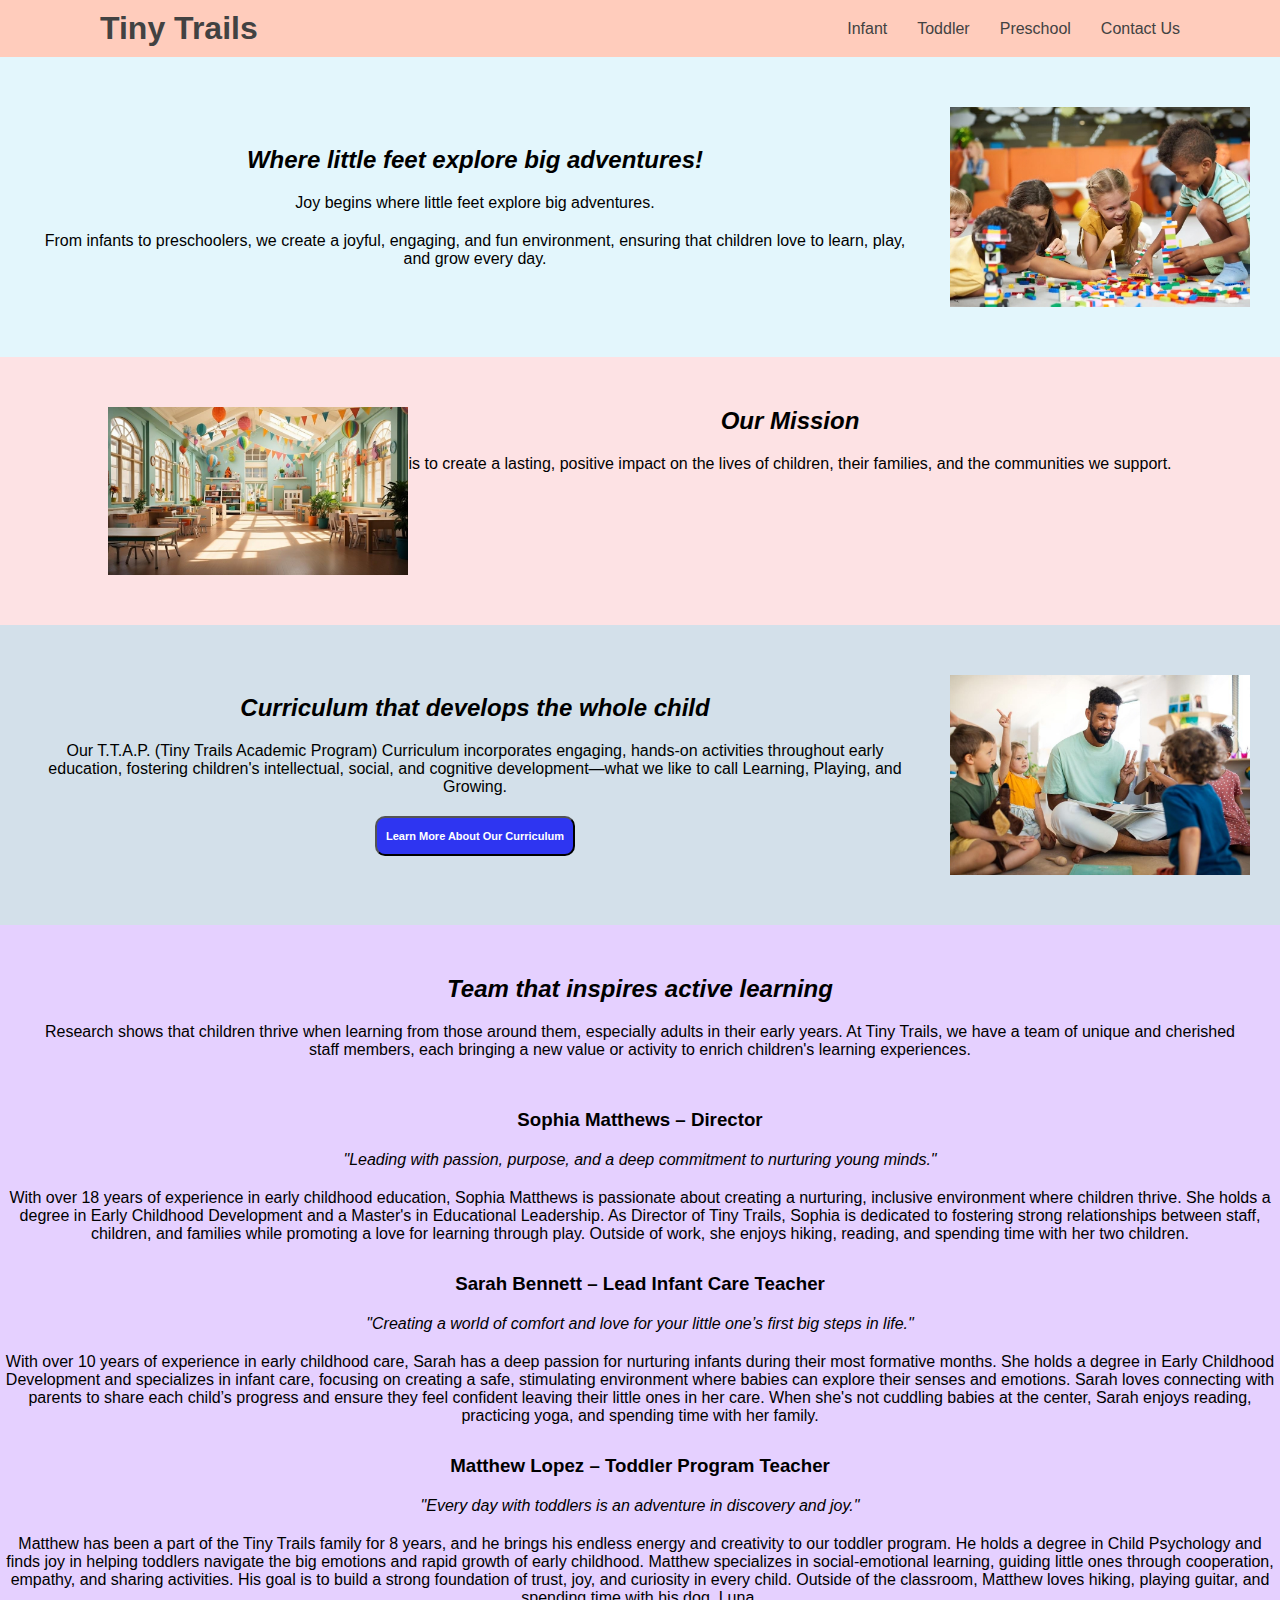
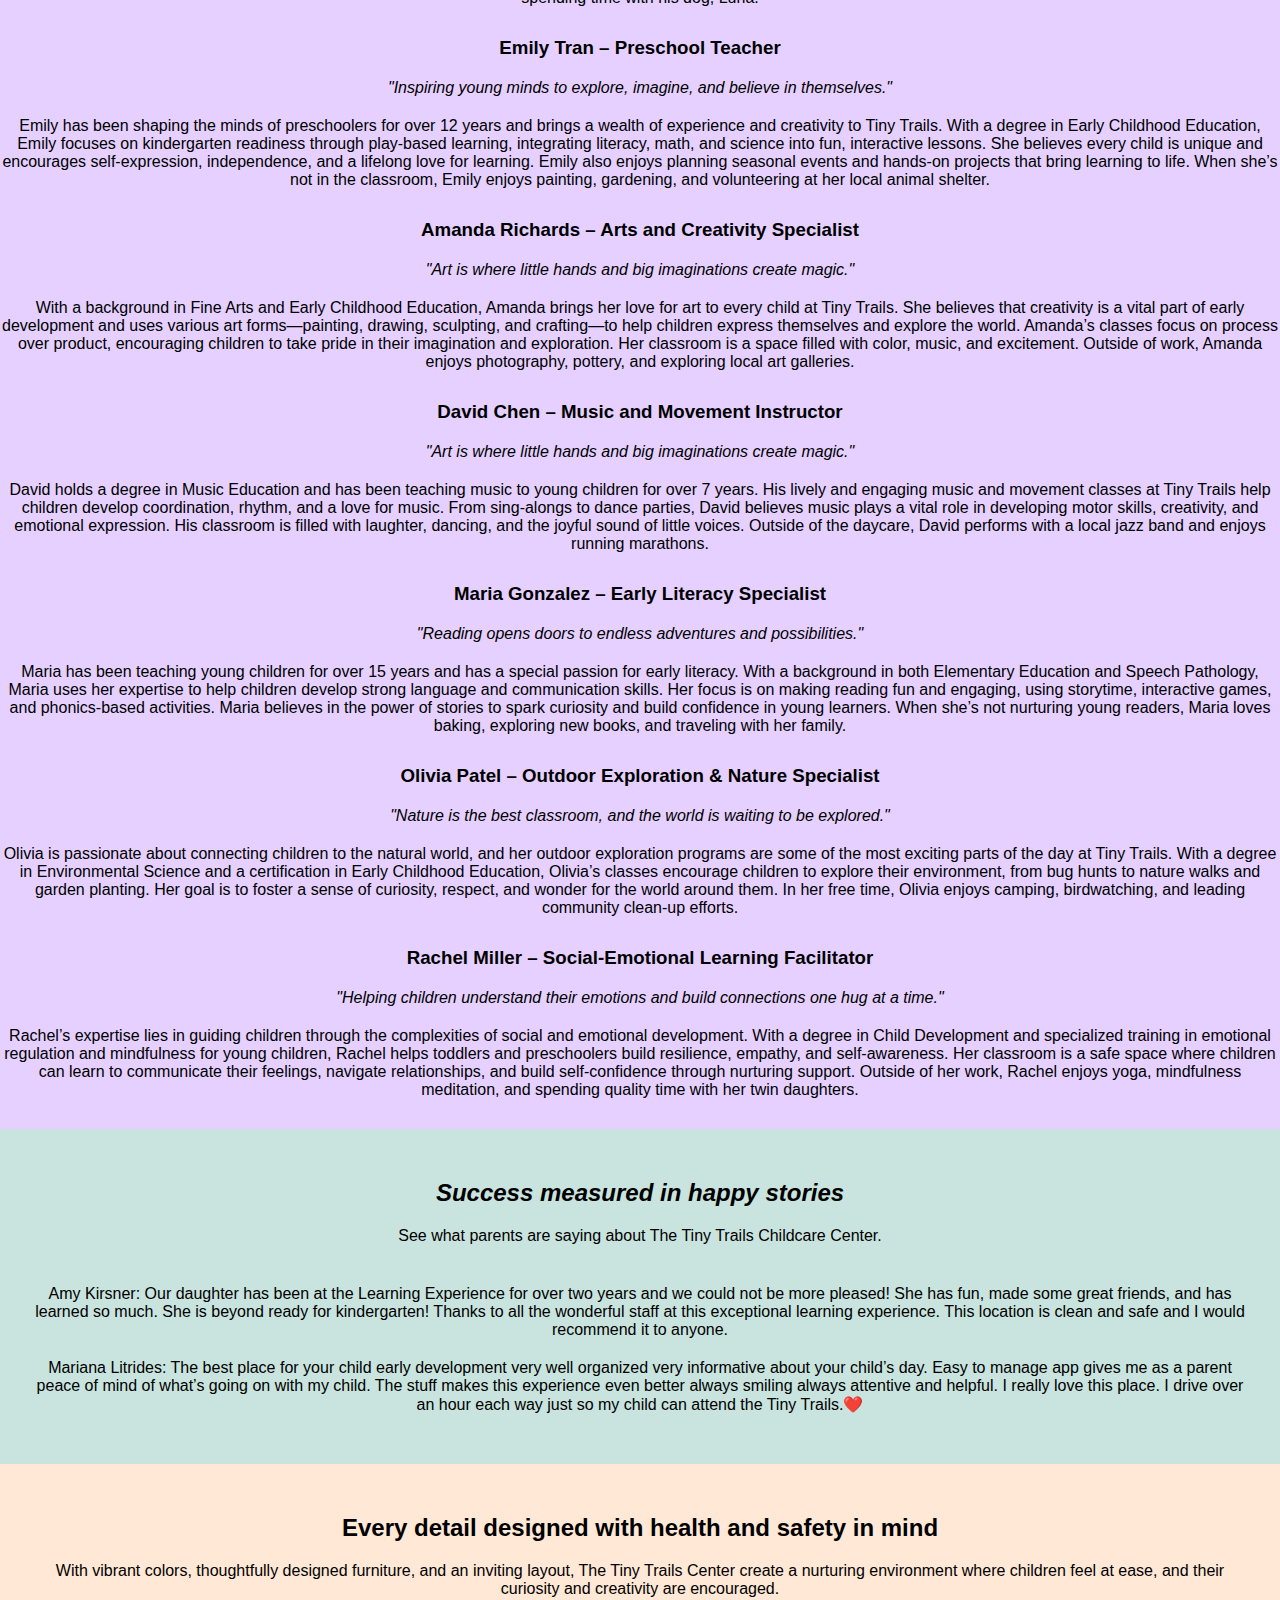
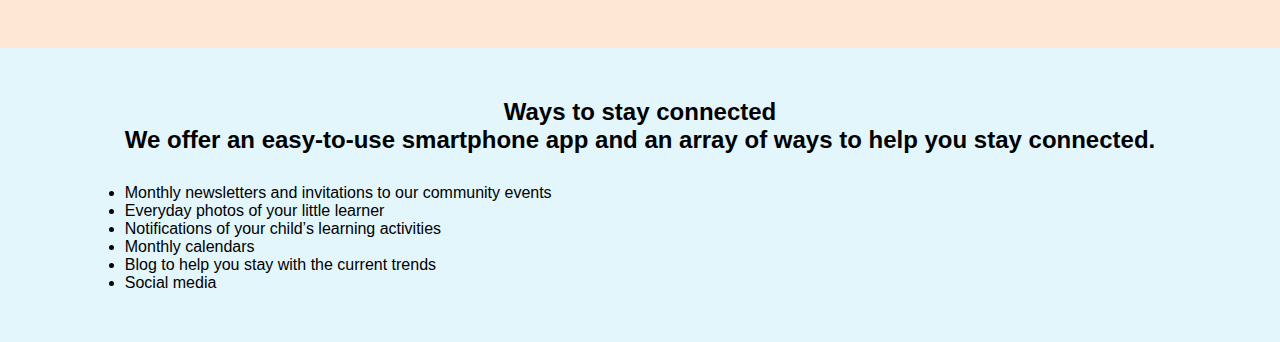
<file: index.html>
<!DOCTYPE html>
<html lang="en">
<head>
    <meta charset="UTF-8">
    <meta name="viewport" content="width=device-width, initial-scale=1.0">
    <title>Child & Day Care | Learn, Grow & Play | Tiny Trails 🌟</title>
    <link rel="stylesheet" href="style.css" />
</head>
<body>

    <!-- Header -->
    
    <div class="container" id="header-container">
        <div class="header" id="header">
            <div class="header-logo" id="logo">
                <a href="index.html"><h1>Tiny Trails</h1></a>
            </div>

            <div class= "nav-menu">
                <a href="infant/index.html">Infant</a>
                <a href="toddler/index.html">Toddler</a>
                <a href="preschool/index.html">Preschool</a>
                <a href="contact/index.html">Contact Us</a>
            </div> 
        </div>     
    </div>

    <!-- Body -->

    <div class="block-container" id="section-1">

        <div  class="block">

            <div class="section-banner" id="section-banner">
                <h2><i>Where little feet explore big adventures!</i></h2>
                <p> Joy begins where little feet explore big adventures. </p>
                <p> From infants to preschoolers, we create a joyful, engaging, 
                    and fun environment, ensuring that children love to learn, 
                    play, and grow every day.
                </p>
            </div>

            <div class="img">
                <img class="banner" src="images/daycare/AdobeStock_323286930_Preview-transformed.jpeg" alt="banner">
            </div>

        </div>

    </div>

    <div class="block-container" id="section-2">

        <div class="block"> 

            <div class="img">
                <img class="banner" src="images/daycare/AdobeStock_857564450_Preview-transformed.jpeg" alt="banner" id="banner-2">
            </div>

        </div>

            <div class="our-mission" id="second">

                <h2><i>Our Mission</i> </h2>
                <p> is to create a lasting, positive impact on the lives 
                    of children, their families, and the communities we 
                    support.
                </p>
            </div>

    </div>

    <div class="block-container" id="section-3">

        <div class="block"> 

            <div class="curriculum" id="third">
                <h2><i>Curriculum that develops the whole child</i></h2>
                <p> Our T.T.A.P. (Tiny Trails Academic Program) 
                    Curriculum incorporates engaging, hands-on activities 
                    throughout early education, fostering children's 
                    intellectual, social, and cognitive development—what 
                    we like to call Learning, Playing, and Growing.
                </p>

                <a href="curriculum/index.html">

                    <button class="button-one">
                        Learn More About Our Curriculum
                    </button>
                </a>

            </div>

            <div class="img">
                <img class="banner" src="images/daycare/AdobeStock_451151234_Preview-transformed.jpeg" alt="banner" id="banner-2">
            </div>

        </div>

    </div>

    <div class="block-container" id="section-4">

        <div class="block"> 

            <div class="staff" id="fourth">
                <h2><i>Team that inspires active learning</i></h2>
                <p> Research shows that children thrive when learning 
                    from those around them, especially adults in their 
                    early years. At Tiny Trails, we have a team of unique 
                    and cherished staff members, each bringing a new value 
                    or activity to enrich children's learning experiences.
                </p>
            </div>

        </div>

    </div>

    <div class="block-container staff-list" id="section-4">

        <div class="block staff-list-1"> 

            <div class="staff-1" id="first">
                <h3>Sophia Matthews – Director</h3>
                <p><em>"Leading with passion, purpose, and a deep commitment to nurturing young minds."</em></p>
                <p> With over 18 years of experience in early childhood 
                    education, Sophia Matthews is passionate about creating 
                    a nurturing, inclusive environment where children thrive. 
                    She holds a degree in Early Childhood Development and 
                    a Master's in Educational Leadership. 
                    As Director of Tiny Trails, Sophia is dedicated to 
                    fostering strong relationships between staff, children, 
                    and families while promoting a love for learning through 
                    play. Outside of work, she enjoys hiking, reading, and 
                    spending time with her two children.
                </p>
            </div>

            <div class="staff-2" id="second">
                <h3>Sarah Bennett – Lead Infant Care Teacher</h3>
                <p><em>"Creating a world of comfort and love for your little one’s first big steps in life."</em></p>
                <p> With over 10 years of experience in early childhood care, 
                    Sarah has a deep passion for nurturing infants during 
                    their most formative months. She holds a degree in 
                    Early Childhood Development and specializes in infant care, 
                    focusing on creating a safe, stimulating environment where babies 
                    can explore their senses and emotions. Sarah loves connecting 
                    with parents to share each child’s progress and ensure they feel 
                    confident leaving their little ones in her care. When she's not 
                    cuddling babies at the center, Sarah enjoys reading, 
                    practicing yoga, and spending time with her family.
                </p>
            </div>

            <div class="staff-3" id="third">
                <h3>Matthew Lopez – Toddler Program Teacher</h3>
                <p><em>"Every day with toddlers is an adventure in discovery and joy."</em></p>
                <p> Matthew has been a part of the Tiny Trails family for 8 years, 
                    and he brings his endless energy and creativity to our toddler 
                    program. He holds a degree in Child Psychology and finds joy 
                    in helping toddlers navigate the big emotions and rapid growth 
                    of early childhood. Matthew specializes in social-emotional 
                    learning, guiding little ones through cooperation, empathy, 
                    and sharing activities. His goal is to build a strong foundation 
                    of trust, joy, and curiosity in every child. Outside of the 
                    classroom, Matthew loves hiking, playing guitar, 
                    and spending time with his dog, Luna.           
                </p>
            </div>

            <div class="staff-4" id="fourth">
                <h3>Emily Tran – Preschool Teacher</h3>
                <p><em>"Inspiring young minds to explore, imagine, and believe in themselves."</em></p>
                <p> Emily has been shaping the minds of preschoolers for 
                    over 12 years and brings a wealth of experience and 
                    creativity to Tiny Trails. With a degree in Early Childhood
                    Education, Emily focuses on kindergarten readiness through 
                    play-based learning, integrating literacy, math, and science 
                    into fun, interactive lessons. She believes every child is 
                    unique and encourages self-expression, independence, and a 
                    lifelong love for learning. Emily also enjoys planning 
                    seasonal events and hands-on projects that bring learning to 
                    life. When she’s not in the classroom, Emily enjoys painting, 
                    gardening, and volunteering at her local animal shelter.          
                </p>
            </div>
        
            <div class="staff-5" id="fifth">
                <h3>Amanda Richards – Arts and Creativity Specialist</h3>
                <p><em>"Art is where little hands and big imaginations create magic."</em></p>
                <p> With a background in Fine Arts and Early Childhood Education, 
                    Amanda brings her love for art to every child at Tiny Trails. 
                    She believes that creativity is a vital part of early development 
                    and uses various art forms—painting, drawing, sculpting, and 
                    crafting—to help children express themselves and explore the world. Amanda’s classes focus on process over product, encouraging children to take pride in their imagination and exploration. Her classroom is a space filled with color, music, and excitement. Outside of work, Amanda enjoys photography, pottery, and exploring local art galleries.          
                </p>
            </div>
        </div>

    </div>
    
    <div class="block-container staff-list" id="section-4">

        <div class="block staff-list-2"> 
        
            <div class="staff-6" id="sixth">
                <h3>David Chen – Music and Movement Instructor</h3>
                <p><em>"Art is where little hands and big imaginations create magic."</em></p>
                <p> David holds a degree in Music Education and has been 
                    teaching music to young children for over 7 years. 
                    His lively and engaging music and movement classes at 
                    Tiny Trails help children develop coordination, rhythm, 
                    and a love for music. From sing-alongs to dance parties, 
                    David believes music plays a vital role in developing 
                    motor skills, creativity, and emotional expression. 
                    His classroom is filled with laughter, dancing, and the 
                    joyful sound of little voices. Outside of the daycare, 
                    David performs with a local jazz band and enjoys running 
                    marathons.          
                </p>
            </div>

            <div class="staff-7" id="seventh">
                <h3>Maria Gonzalez – Early Literacy Specialist</h3>
                <p><em>"Reading opens doors to endless adventures and possibilities."</em></p>
                <p> Maria has been teaching young children for over 15 years and 
                    has a special passion for early literacy. With a background in 
                    both Elementary Education and Speech Pathology, Maria uses her 
                    expertise to help children develop strong language and 
                    communication skills. Her focus is on making reading fun and 
                    engaging, using storytime, interactive games, and phonics-based 
                    activities. Maria believes in the power of stories to spark 
                    curiosity and build confidence in young learners. When she’s not 
                    nurturing young readers, Maria loves baking, exploring new books, 
                    and traveling with her family.         
                </p>
            </div>
            
            <div class="staff-8" id="eighth">
                <h3>Olivia Patel – Outdoor Exploration & Nature Specialist</h3>
                <p><em>"Nature is the best classroom, and the world is waiting to be explored."</em></p>
                <p> Olivia is passionate about connecting children to the 
                    natural world, and her outdoor exploration programs are 
                    some of the most exciting parts of the day at Tiny Trails. 
                    With a degree in Environmental Science and a certification 
                    in Early Childhood Education, Olivia’s classes encourage 
                    children to explore their environment, from bug hunts to 
                    nature walks and garden planting. 
                    Her goal is to foster a sense of curiosity, respect, and 
                    wonder for the world around them. In her free time, 
                    Olivia enjoys camping, birdwatching, and leading community 
                    clean-up efforts.       
                </p>
            </div>

            <div class="staff-9" id="ninth">
                <h3>Rachel Miller – Social-Emotional Learning Facilitator</h3>
                <p><em>"Helping children understand their emotions and build connections one hug at a time."</em></p>
                <p> Rachel’s expertise lies in guiding children through the 
                    complexities of social and emotional development. With a degree 
                    in Child Development and specialized training in emotional 
                    regulation and mindfulness for young children, Rachel helps 
                    toddlers and preschoolers build resilience, empathy, and 
                    self-awareness. Her classroom is a safe space where children can 
                    learn to communicate their feelings, navigate relationships, and 
                    build self-confidence through nurturing support. Outside of her 
                    work, Rachel enjoys yoga, mindfulness meditation, and spending 
                    quality time with her twin daughters.     
                </p>
            </div>
    
        </div>
    
    </div>

    <div class="block-container" id="section-5">

        <div class="block testimonials"> 

            <div class="stories" id="tenth">
                <h2><i>Success measured in happy stories</i></h2>
                <p>See what parents are saying about The Tiny Trails Childcare Center.</p>
                </p>

                <div class="stories-1" id="eleventh">
                    <p><b>Amy Kirsner:</b> Our daughter has been at the Learning Experience for over two years and we could not be more pleased! She has fun, made some great friends, and has learned so much. She is beyond ready for kindergarten! Thanks to all the wonderful staff at this exceptional learning experience. This location is clean and safe and I would recommend it to anyone.</p>
                    <p><b>Mariana Litrides:</b> The best place for your child early development very well organized very informative about your child’s day. Easy to manage app gives me as a parent peace of mind of what’s going on with my child. The stuff makes this experience even better always smiling always attentive and helpful. I really love this place. I drive over an hour each way just so my child can attend the Tiny Trails.❤️</p>
                </div>

            </div>

        </div>

    </div>

    <div class="block-container" id="section-6">

        <div class="block"> 

            <div class="safety" id="twelth">
                <h2>Every detail designed with health and safety in mind</h2>
                <p> With vibrant colors, thoughtfully designed furniture, 
                    and an inviting layout, The Tiny Trails Center create 
                    a nurturing environment where children feel at ease, 
                    and their curiosity and creativity are encouraged.
                </p>
            </div>

        </div>

    </div>

    <div class="block-container" id="section-7">

        <div class="block"> 

            <div class="connect" id="thirteenth">
                <h2>Ways to stay connected </h2>
                <h2>We offer an easy-to-use smartphone app and an array of ways to help you stay connected.</h2>
                <div class="connect-list">
                    <ul>
                        <li>Monthly newsletters and invitations to our community events</li>
                        <li>Everyday photos of your little learner</li>
                        <li>Notifications of your child’s learning activities</li>
                        <li>Monthly calendars</li>
                        <li>Blog to help you stay with the current trends</li>
                        <li>Social media</li>
                    </ul>
                </div>

            </div>

        </div>

    </div>

</body>
</html>
</file>
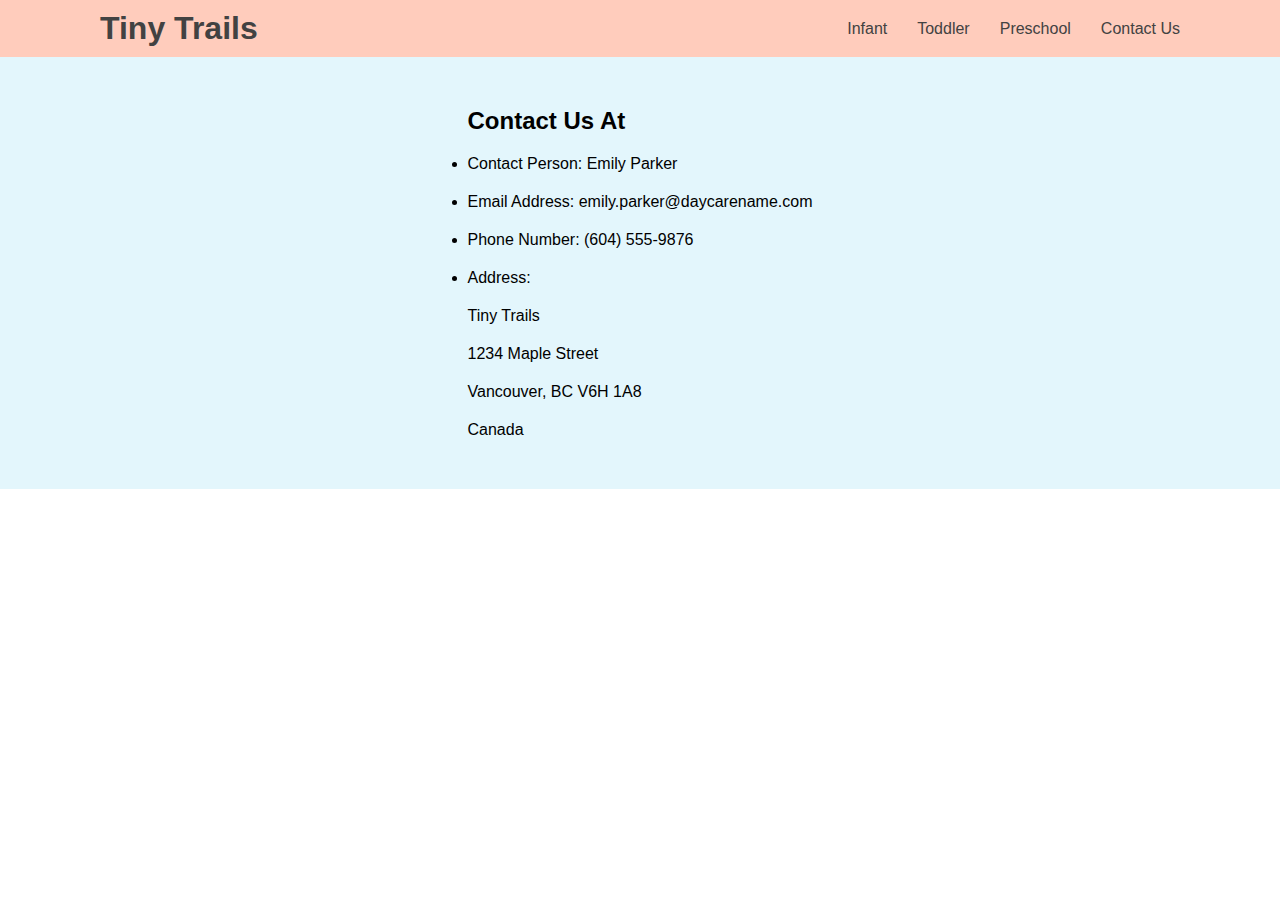
<file: contact/index.html>
<!DOCTYPE html>
<html lang="en">
<head>
    <meta charset="UTF-8">
    <meta name="viewport" content="width=device-width, initial-scale=1.0">
    <title>Child & Day Care | Learn, Grow & Play | Tiny Trails 🌟</title>
    <link rel="stylesheet" href="../contact/style.css" />
</head>
<body>

    <!-- Header -->
    
    <div class="container" id="header-container">
        <div class="header" id="header">
            <div class="header-logo" id="logo">
                <a href="../index.html"><h1>Tiny Trails</h1></a>
            </div>

            <div class= "nav-menu">
                <a href="../infant/index.html">Infant</a>
                <a href="../toddler/index.html">Toddler</a>
                <a href="../preschool/index.html">Preschool</a>
                <a href="../contact/index.html">Contact Us</a>
            </div> 
        </div>     
    </div>

    <!-- Body -->

    <div class="block-container" id="section-1">

        <div  class="block">

            <div class="section-banner" id="section-banner">
                <h2> Contact Us At</h2>
                <ul style="padding-top: 20px; text-align: left;"> 
                    <li>Contact Person: Emily Parker</li>
                    <li style="padding-top: 20px;">Email Address: emily.parker@daycarename.com</li>
                    <li style="padding-top: 20px;">Phone Number: (604) 555-9876</li>
                    <li style="padding-top: 20px;">Address:</li>
                    <p>Tiny Trails</p>
                    <p>1234 Maple Street</p>
                    <p>Vancouver, BC V6H 1A8</p>
                    <p>Canada</p>
                </ul>
                
            </div>

    </div>


</body>
</html>
</file>
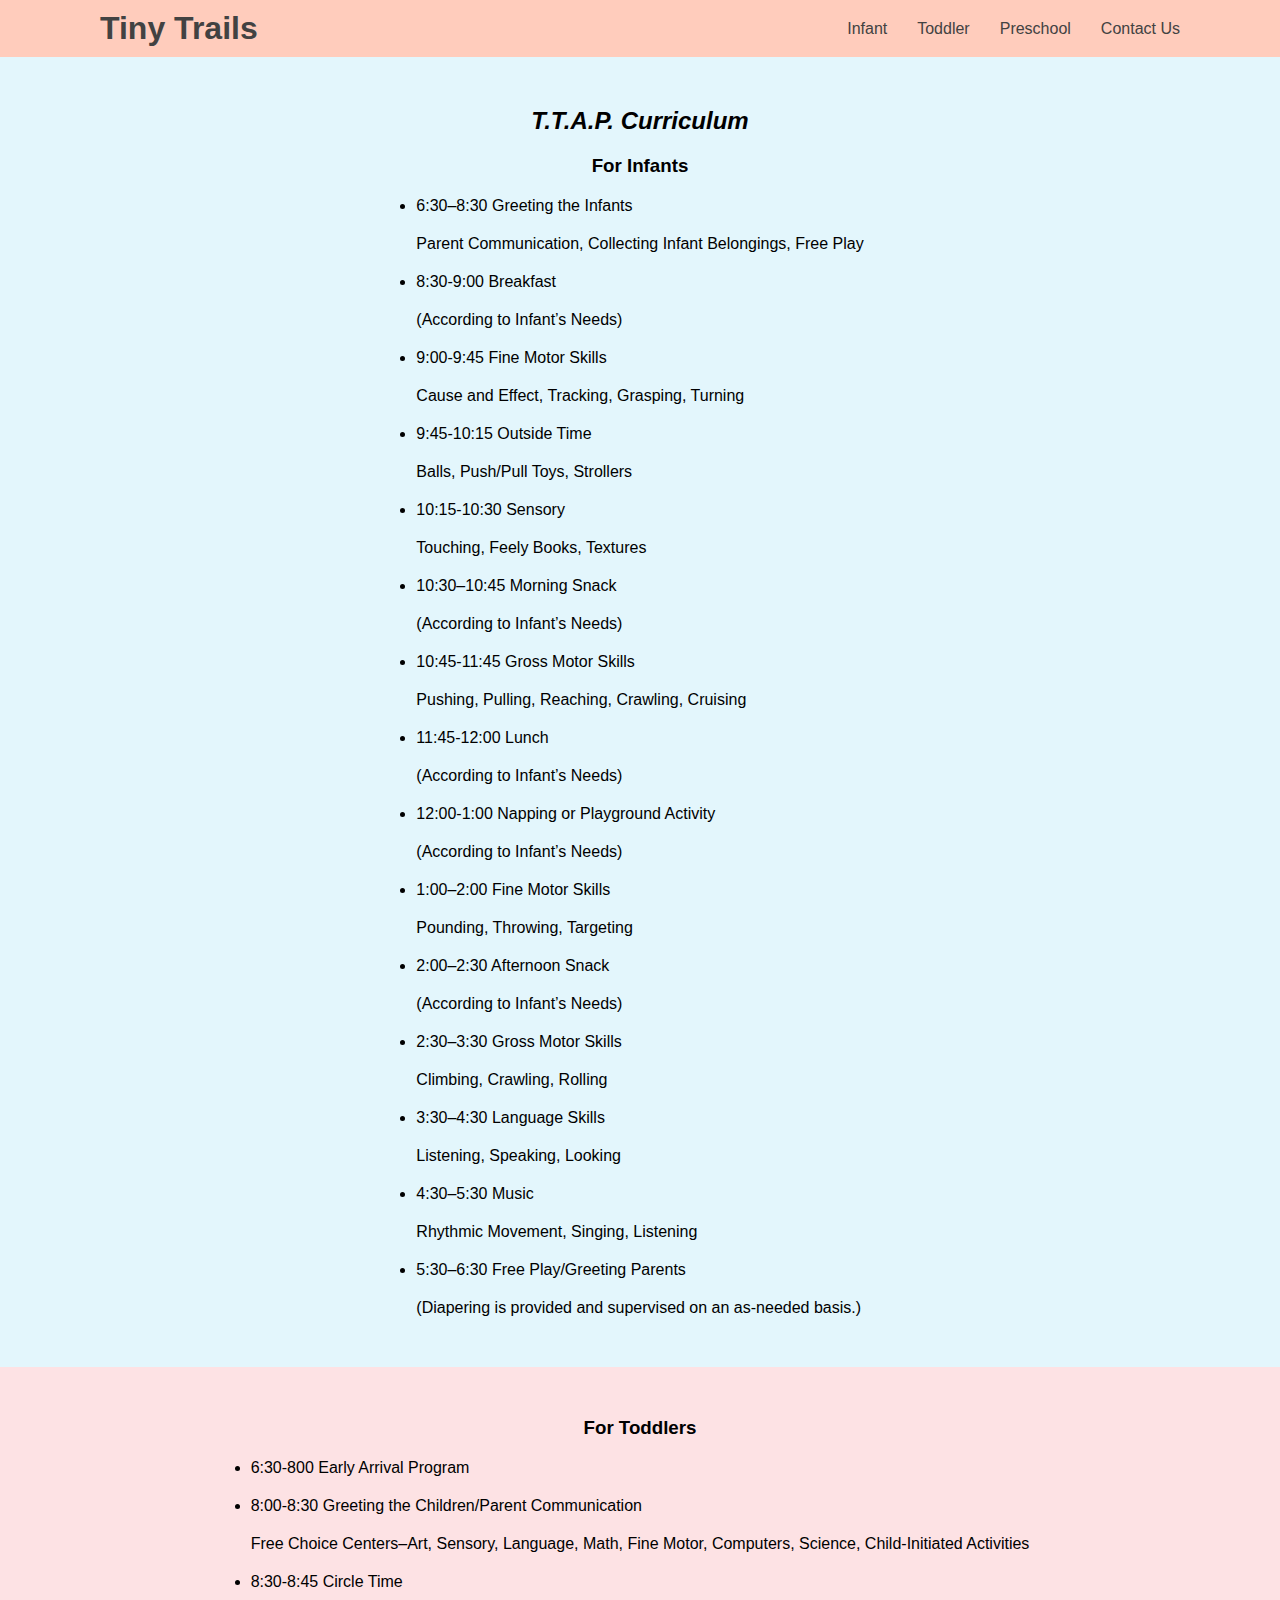
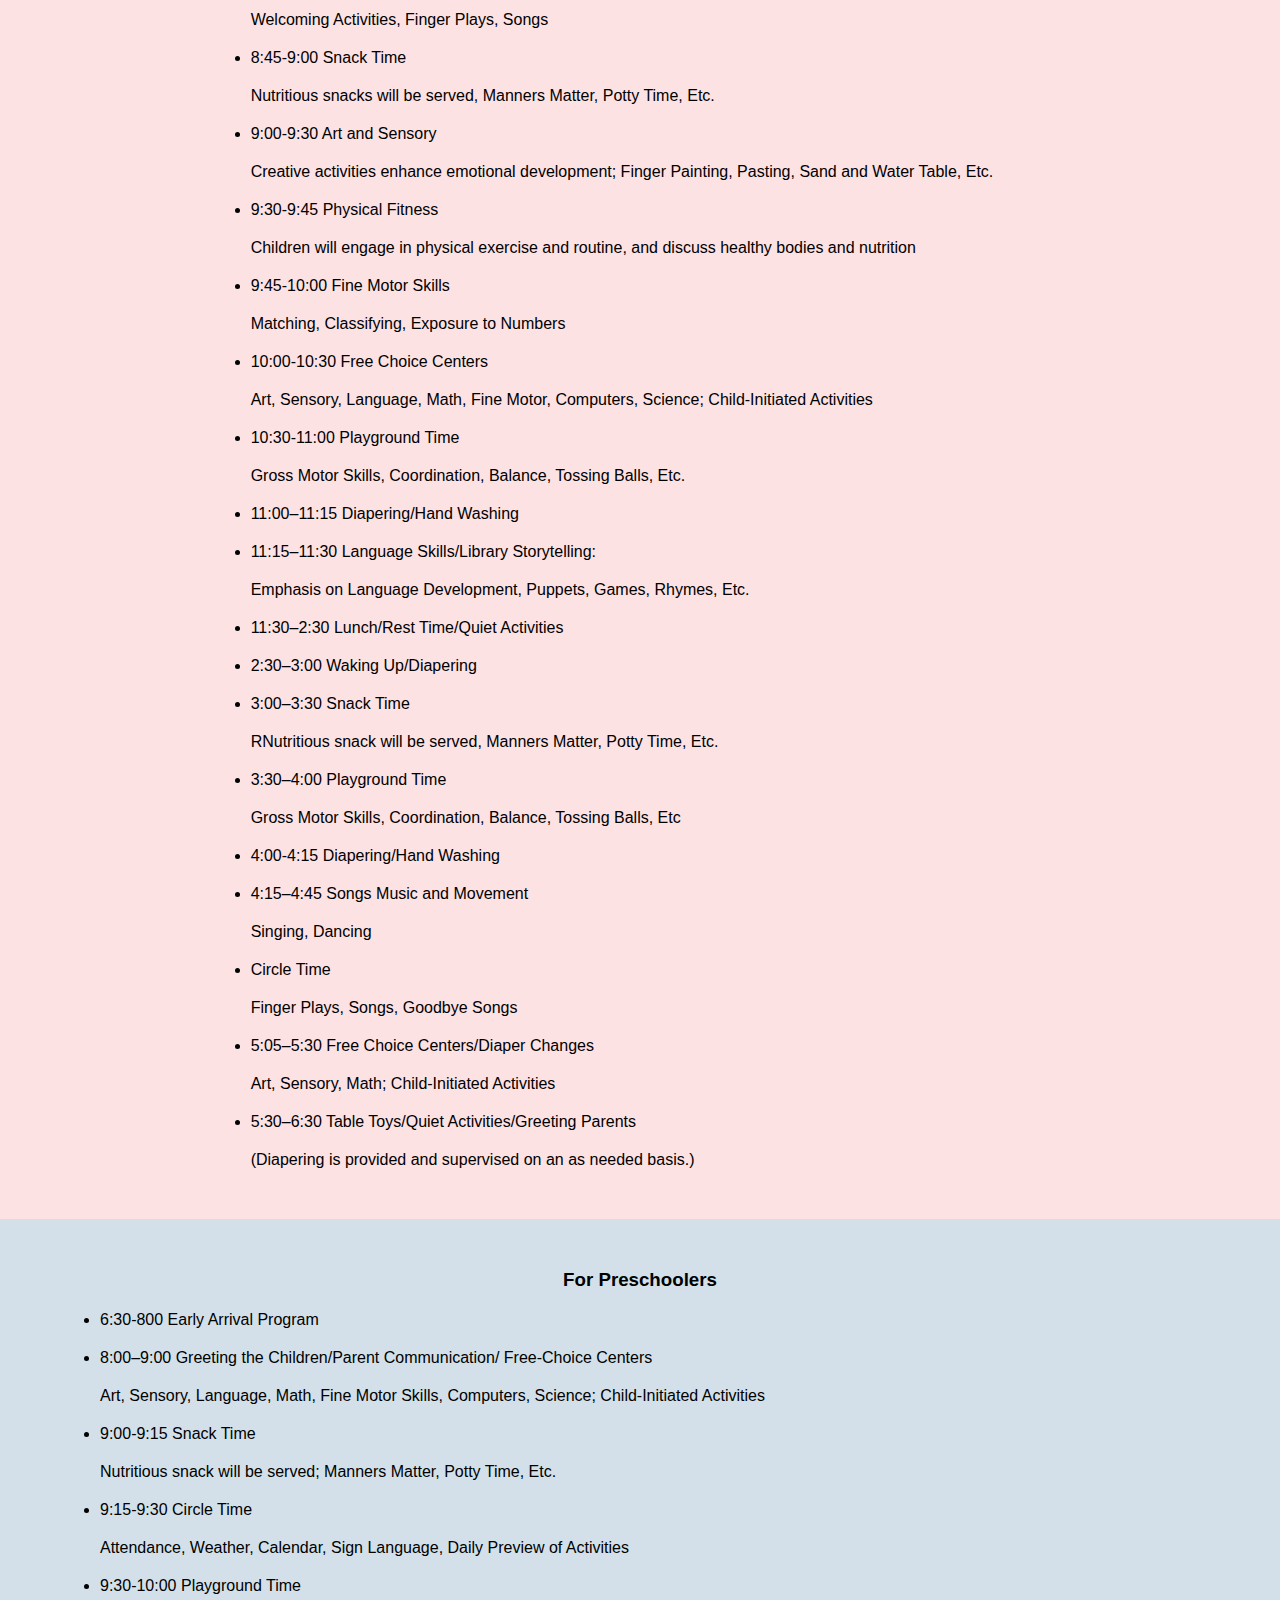
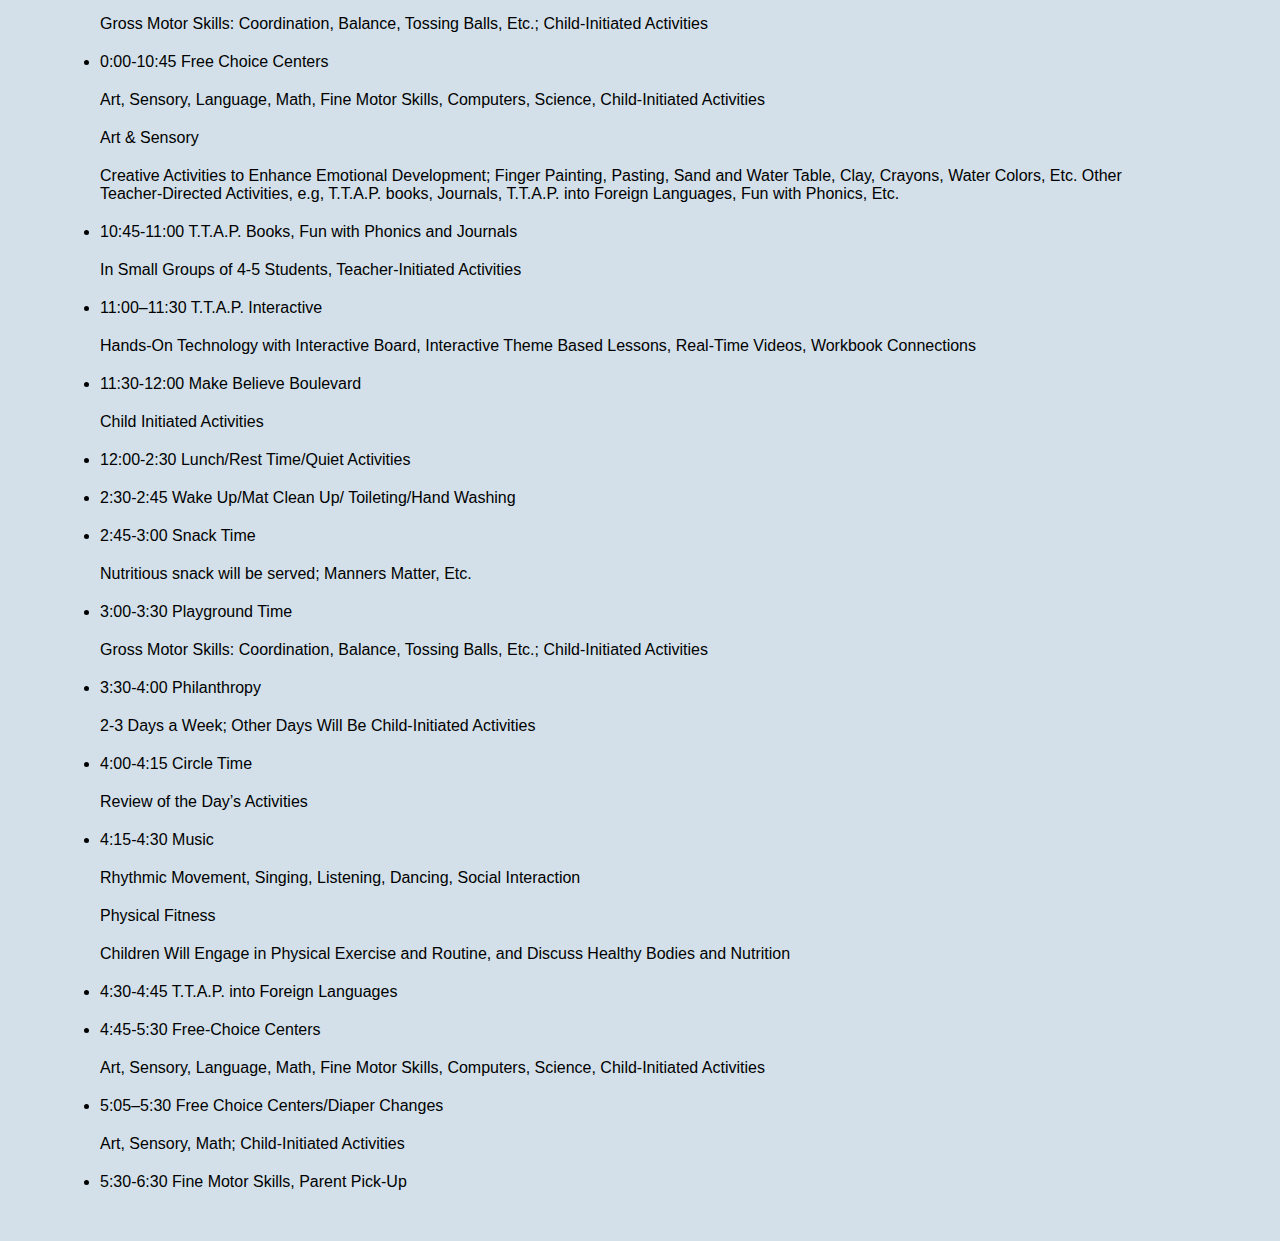
<file: curriculum/index.html>
<!DOCTYPE html>
<html lang="en">
<head>
    <meta charset="UTF-8">
    <meta name="viewport" content="width=device-width, initial-scale=1.0">
    <title>Child & Day Care | Learn, Grow & Play | Tiny Trails 🌟</title>
    <link rel="stylesheet" href="../curriculum/style.css" />
</head>
<body>

    <!-- Header -->
    
    <div class="container" id="header-container">
        <div class="header" id="header">
            <div class="header-logo" id="logo">
                <a href="../index.html"><h1>Tiny Trails</h1></a>
            </div>

            <div class= "nav-menu">
                <a href="../infant/index.html">Infant</a>
                <a href="../toddler/index.html">Toddler</a>
                <a href="../preschool/index.html">Preschool</a>
                <a href="../contact/index.html">Contact Us</a>
            </div> 
        </div>     
    </div>

    <!-- Body -->

    <div class="block-container" id="section-1">

        <div  class="block">

            <div class="section-banner" id="section-banner">
                <h2><i>T.T.A.P. Curriculum</i></h2>
                <div class="infants">
                    <h3> For Infants </h3>
                    <div class="infants-content">
                        <ul>
                            <li>6:30–8:30 Greeting the Infants</li>
                            <p>Parent Communication, Collecting Infant Belongings, Free Play</p>
                            <li style="padding-top: 20px;">8:30-9:00 Breakfast</li>
                            <p>(According to Infant’s Needs)</p>
                            <li style="padding-top: 20px;">9:00-9:45 Fine Motor Skills</li>
                            <p>Cause and Effect, Tracking, Grasping, Turning</p>
                            <li style="padding-top: 20px;">9:45-10:15 Outside Time</li>
                            <p>Balls, Push/Pull Toys, Strollers</p>
                            <li style="padding-top: 20px;">10:15-10:30 Sensory</li>
                            <p>Touching, Feely Books, Textures</p>
                            <li style="padding-top: 20px;">10:30–10:45 Morning Snack</li>
                            <p>(According to Infant’s Needs)</p>
                            <li style="padding-top: 20px;">10:45-11:45 Gross Motor Skills</li>
                            <p>Pushing, Pulling, Reaching, Crawling, Cruising</p>
                            <li style="padding-top: 20px;">11:45-12:00 Lunch</li>
                            <p>(According to Infant’s Needs)</p>
                            <li style="padding-top: 20px;">12:00-1:00 Napping or Playground Activity</li>
                            <p>(According to Infant’s Needs)</p>
                            <li style="padding-top: 20px;">1:00–2:00 Fine Motor Skills</li>
                            <p>Pounding, Throwing, Targeting</p>
                            <li style="padding-top: 20px;">2:00–2:30 Afternoon Snack</li>
                            <p>(According to Infant’s Needs)</p>
                            <li style="padding-top: 20px;">2:30–3:30 Gross Motor Skills</li>
                            <p>Climbing, Crawling, Rolling</p>
                            <li style="padding-top: 20px;">3:30–4:30 Language Skills</li>
                            <p>Listening, Speaking, Looking</p>
                            <li style="padding-top: 20px;">4:30–5:30 Music</li>
                            <p>Rhythmic Movement, Singing, Listening</p>
                            <li style="padding-top: 20px;">5:30–6:30 Free Play/Greeting Parents</li>
                            <p>(Diapering is provided and supervised on an as-needed basis.)</p>
                        </ul>

                    </div>

                </div>
                
   
            </div>


        </div>

    </div>

    <div class="block-container" id="section-2">

        <div class="block"> 

            <div class="curriculum" id="second">

                <div class="toddlers">
                    <h3> For Toddlers </h3>

                    <div class="toddlers-content">

                        <ul>
                            <li>6:30-800 Early Arrival Program</li>
                            <li style="padding-top: 20px;">8:00-8:30 Greeting the Children/Parent Communication</li>
                            <p>Free Choice Centers–Art, Sensory, Language, Math, Fine Motor, Computers, Science, Child-Initiated Activities</p>
                            <li style="padding-top: 20px;">8:30-8:45 Circle Time</li>
                            <p>Welcoming Activities, Finger Plays, Songs</p>
                            <li style="padding-top: 20px;">8:45-9:00 Snack Time</li>
                            <p>Nutritious snacks will be served, Manners Matter, Potty Time, Etc.</p>
                            <li style="padding-top: 20px;">9:00-9:30 Art and Sensory</li>
                            <p>Creative activities enhance emotional development; Finger Painting, Pasting, Sand and Water Table, Etc.</p>
                            <li style="padding-top: 20px;">9:30-9:45 Physical Fitness</li>
                            <p>Children will engage in physical exercise and routine, and discuss healthy bodies and nutrition</p>
                            <li style="padding-top: 20px;">9:45-10:00 Fine Motor Skills</li>
                            <p>Matching, Classifying, Exposure to Numbers</p>
                            <li style="padding-top: 20px;">10:00-10:30 Free Choice Centers</li>
                            <p>Art, Sensory, Language, Math, Fine Motor, Computers, Science; Child-Initiated Activities</p>
                            <li style="padding-top: 20px;">10:30-11:00 Playground Time</li>
                            <p>Gross Motor Skills, Coordination, Balance, Tossing Balls, Etc.</p>
                            <li style="padding-top: 20px;">11:00–11:15 Diapering/Hand Washing</li>
                            <li style="padding-top: 20px;">11:15–11:30 Language Skills/Library Storytelling:</li>
                            <p>Emphasis on Language Development, Puppets, Games, Rhymes, Etc.</p>
                            <li style="padding-top: 20px;">11:30–2:30 Lunch/Rest Time/Quiet Activities</li>
                            <li style="padding-top: 20px;">2:30–3:00 Waking Up/Diapering</li>
                            <li style="padding-top: 20px;">3:00–3:30 Snack Time</li>
                            <p>RNutritious snack will be served, Manners Matter, Potty Time, Etc.</p>
                            <li style="padding-top: 20px;">3:30–4:00 Playground Time</li>
                            <p>Gross Motor Skills, Coordination, Balance, Tossing Balls, Etc</p>
                            <li style="padding-top: 20px;">4:00-4:15 Diapering/Hand Washing</li>
                            <li style="padding-top: 20px;">4:15–4:45 Songs Music and Movement</li>
                            <p>Singing, Dancing</p>
                            <li style="padding-top: 20px;">Circle Time</li>
                            <p>Finger Plays, Songs, Goodbye Songs</p>
                            <li style="padding-top: 20px;">5:05–5:30 Free Choice Centers/Diaper Changes</li>
                            <p>Art, Sensory, Math; Child-Initiated Activities</p>
                            <li style="padding-top: 20px;">5:30–6:30 Table Toys/Quiet Activities/Greeting Parents</li>
                            <p>(Diapering is provided and supervised on an as needed basis.)</p>
                        </ul>

                    </div>

                </div>

            </div>

        </div>

    </div>

    <div class="block-container" id="section-3">

        <div class="block"> 

            <div class="curriculum" id="third">

                <div class="preschool">
                    <h3> For Preschoolers </h3>

                    <div class="preschool-content">

                        <ul>
                            <li>6:30-800 Early Arrival Program</li>
                            <li style="padding-top: 20px;">8:00–9:00 Greeting the Children/Parent Communication/
                                Free-Choice Centers</li>
                            <p>Art, Sensory, Language, Math, Fine Motor Skills, Computers, Science; Child-Initiated Activities</p>
                            <li style="padding-top: 20px;">9:00-9:15 Snack Time</li>
                            <p>Nutritious snack will be served; Manners Matter, Potty Time, Etc.</p>
                            <li style="padding-top: 20px;">9:15-9:30 Circle Time</li>
                            <p>Attendance, Weather, Calendar, Sign Language, Daily Preview of Activities</p>
                            <li style="padding-top: 20px;">9:30-10:00 Playground Time</li>
                            <p>Gross Motor Skills: Coordination, Balance, Tossing Balls, Etc.; Child-Initiated Activities</p>
                            <li style="padding-top: 20px;">0:00-10:45 Free Choice Centers</li>
                            <p>Art, Sensory, Language, Math, Fine Motor Skills, Computers, Science, Child-Initiated Activities</p>
                            <p>Art & Sensory</p>
                            <p>Creative Activities to Enhance Emotional Development; Finger Painting, Pasting, Sand and Water Table, Clay, Crayons, Water Colors, Etc. 
                                Other Teacher-Directed Activities, e.g, T.T.A.P. books, 
                                Journals, T.T.A.P. into Foreign Languages, Fun with Phonics, Etc.</p>
                            <li style="padding-top: 20px;">10:45-11:00 T.T.A.P. Books, Fun with Phonics and Journals</li>
                            <p>In Small Groups of 4-5 Students, Teacher-Initiated Activities</p>
                            <li style="padding-top: 20px;">11:00–11:30 T.T.A.P. Interactive</li>
                            <p>Hands-On Technology with Interactive Board, Interactive Theme Based Lessons, Real-Time Videos, Workbook Connections</p>
                            <li style="padding-top: 20px;">11:30-12:00 Make Believe Boulevard</li>
                            <p>Child Initiated Activities</p>
                            <li style="padding-top: 20px;">12:00-2:30 Lunch/Rest Time/Quiet Activities</li>
                            <li style="padding-top: 20px;">2:30-2:45 Wake Up/Mat Clean Up/ Toileting/Hand Washing</li>
                            <li style="padding-top: 20px;">2:45-3:00 Snack Time</li>
                            <p>Nutritious snack will be served; Manners Matter, Etc.</p>
                            <li style="padding-top: 20px;">3:00-3:30 Playground Time</li>
                            <p>Gross Motor Skills: Coordination, Balance, Tossing Balls, Etc.; Child-Initiated Activities</p>
                            <li style="padding-top: 20px;">3:30-4:00 Philanthropy</li>
                            <p>2-3 Days a Week; Other Days Will Be Child-Initiated Activities</p>
                            <li style="padding-top: 20px;">4:00-4:15 Circle Time</li>
                            <p>Review of the Day’s Activities</p>
                            <li style="padding-top: 20px;">4:15-4:30 Music</li>
                            <p>Rhythmic Movement, Singing, Listening, Dancing, Social Interaction</p>
                            <p>Physical Fitness</p>
                            <p>Children Will Engage in Physical Exercise and Routine, and Discuss Healthy Bodies and Nutrition</p>
                            <li style="padding-top: 20px;">4:30-4:45 T.T.A.P. into Foreign Languages</li>
                            <li style="padding-top: 20px;">4:45-5:30 Free-Choice Centers</li>
                            <p>Art, Sensory, Language, Math, Fine Motor Skills, Computers, Science, Child-Initiated Activities</p>
                            <li style="padding-top: 20px;">5:05–5:30 Free Choice Centers/Diaper Changes</li>
                            <p>Art, Sensory, Math; Child-Initiated Activities</p>
                            <li style="padding-top: 20px;">5:30-6:30 Fine Motor Skills, Parent Pick-Up</li>
                        </ul>

                    </div>

                </div>





            </div>


        </div>

    </div>

 
    

</body>
</html>
</file>
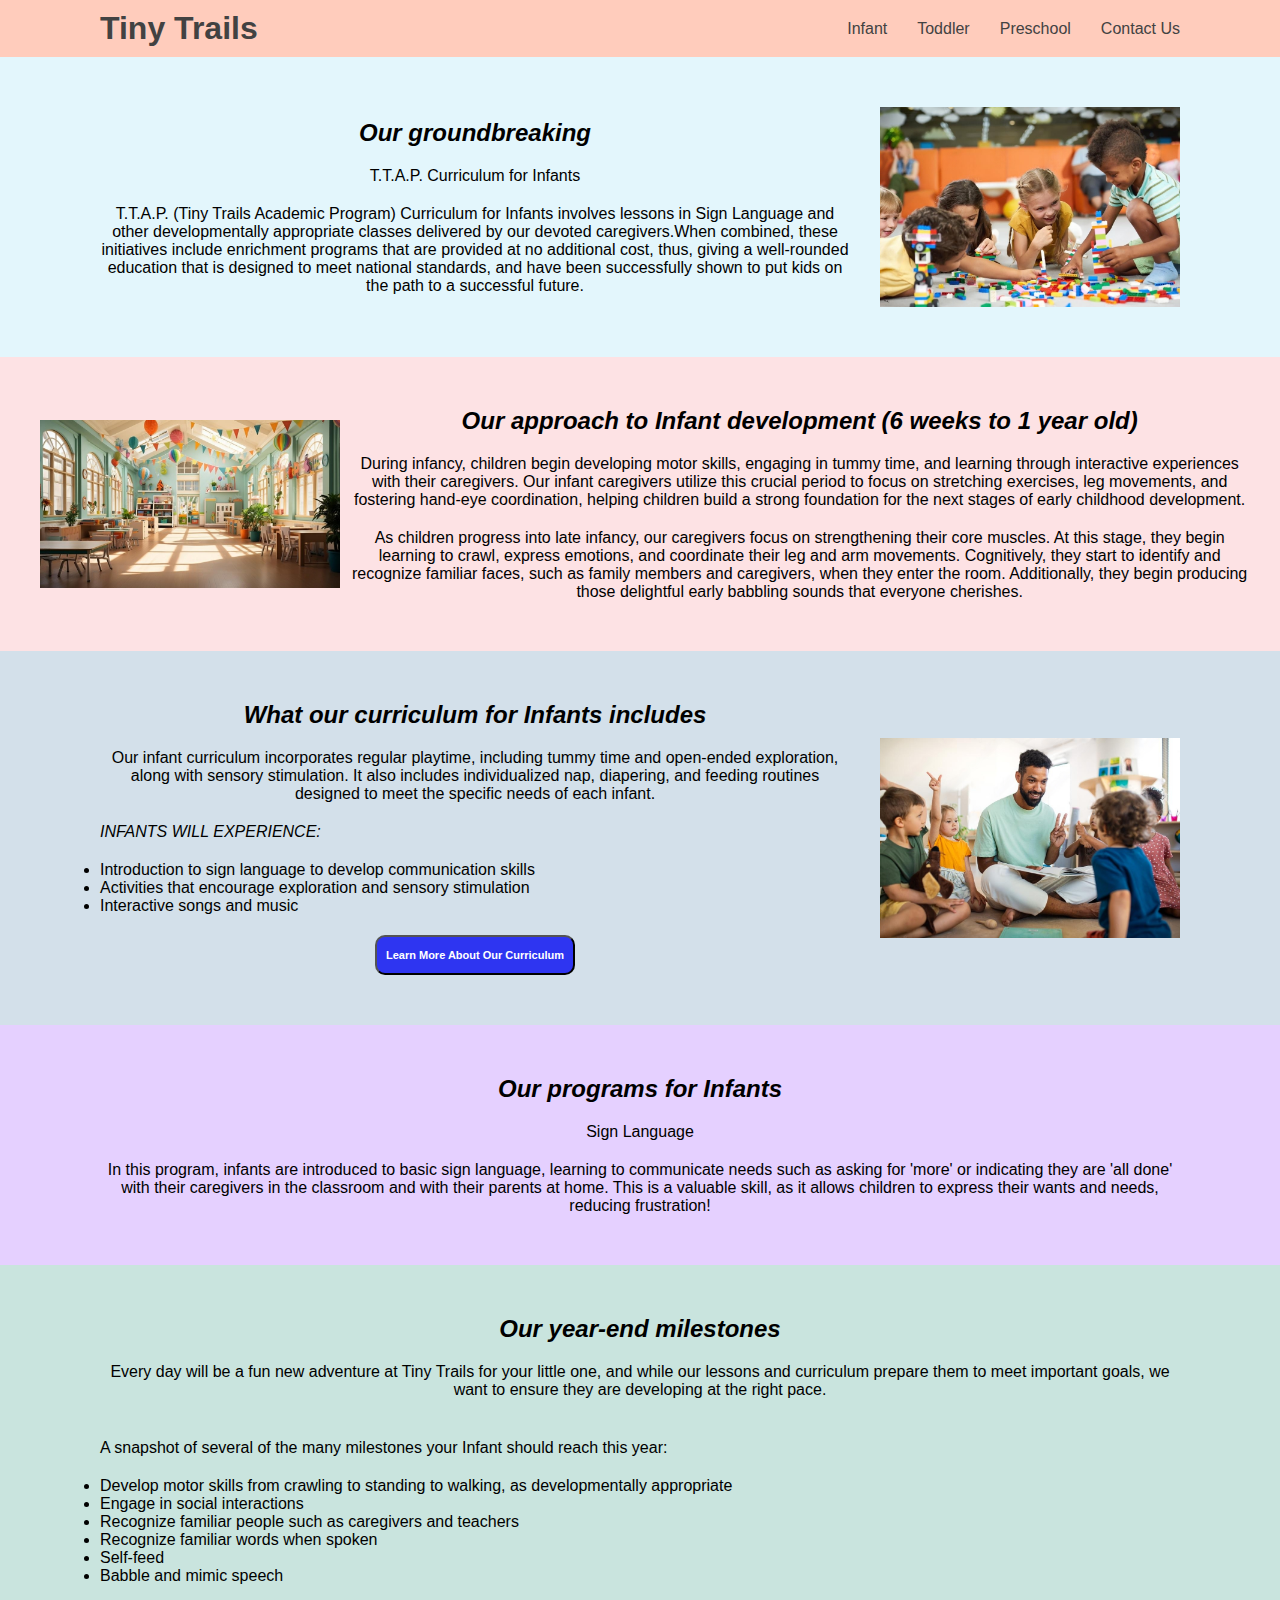
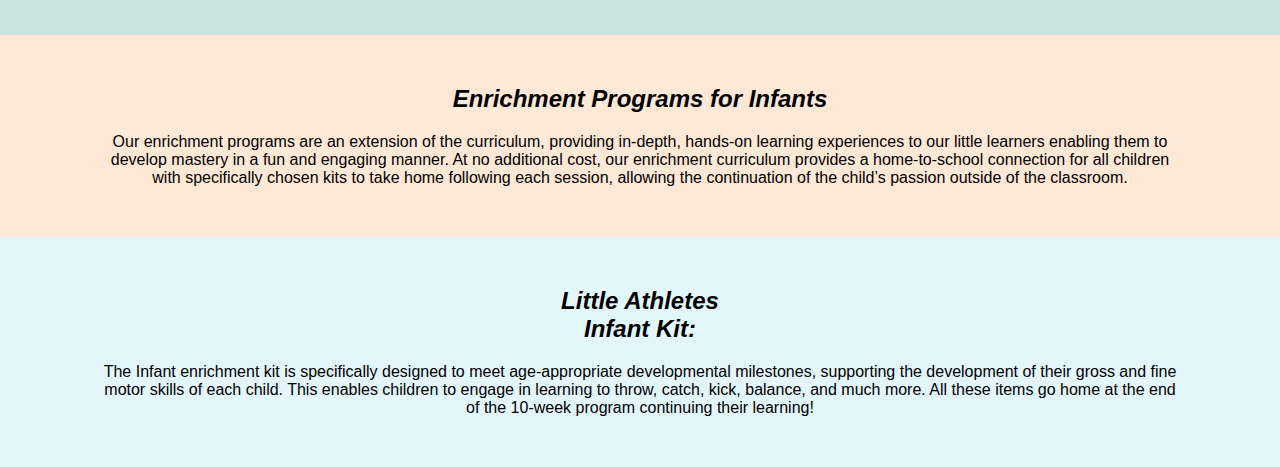
<file: infant/index.html>
<!DOCTYPE html>
<html lang="en">
<head>
    <meta charset="UTF-8">
    <meta name="viewport" content="width=device-width, initial-scale=1.0">
    <title>Child & Day Care | Learn, Grow & Play | Tiny Trails 🌟</title>
    <link rel="stylesheet" href="../infant/style.css" />
</head>
<body>

    <!-- Header -->
    
    <div class="container" id="header-container">
        <div class="header" id="header">
            <div class="header-logo" id="logo">
                <a href="../index.html"><h1>Tiny Trails</h1></a>
            </div>

            <div class= "nav-menu">
                <a href="../infant/index.html">Infant</a>
                <a href="../toddler/index.html">Toddler</a>
                <a href="../preschool/index.html">Preschool</a>
                <a href="../contact/index.html">Contact Us</a>
            </div> 
        </div>     
    </div>

    <!-- Body -->

    <div class="block-container" id="section-1">

        <div  class="block">

            <div class="section-banner" id="section-banner">
                <h2><i>Our groundbreaking</i></h2>
                <p> T.T.A.P. Curriculum for Infants </p>
                <p> T.T.A.P. (Tiny Trails Academic Program) Curriculum 
                    for Infants involves lessons in Sign Language and other 
                    developmentally appropriate classes delivered by our devoted 
                    caregivers.When combined, these initiatives include 
                    enrichment programs that are provided at no additional cost, 
                    thus, giving a well-rounded education that is designed to 
                    meet national standards, and have been successfully shown to 
                    put kids on the path to a successful future.
                </p>
            </div>

            <div class="img">
                <img class="banner" src="../images/daycare/AdobeStock_323286930_Preview-transformed.jpeg" alt="banner">
            </div>

        </div>

    </div>

    <div class="block-container" id="section-2">

        <div class="block"> 

            <div class="img">
                <img class="banner" src="../images/daycare/AdobeStock_857564450_Preview-transformed.jpeg" alt="banner" id="banner-2">
            </div>

        </div>

            <div class="approach" id="second">

                <h2><i>Our approach to Infant development (6 weeks to 1 year old)</i> </h2>
                <p> During infancy, children begin developing motor skills, 
                    engaging in tummy time, and learning through interactive 
                    experiences with their caregivers. Our infant caregivers utilize 
                    this crucial period to focus on stretching exercises, leg movements,
                    and fostering hand-eye coordination, helping children build a strong 
                    foundation for the next stages of early childhood development.
                </p>
                <p> As children progress into late infancy, our caregivers focus on 
                    strengthening their core muscles. At this stage, they begin learning
                    to crawl, express emotions, and coordinate their leg and arm movements.
                    Cognitively, they start to identify and recognize familiar faces, 
                    such as family members and caregivers, when they enter the room. 
                    Additionally, they begin producing those delightful early babbling 
                    sounds that everyone cherishes.
                </p>
            </div>

    </div>

    <div class="block-container" id="section-3">

        <div class="block"> 

            <div class="curriculum" id="third">
                <h2><i>What our curriculum for Infants includes</i></h2>
                <p> Our infant curriculum incorporates regular playtime, including tummy time and open-ended exploration, along with sensory stimulation. It also includes individualized nap, diapering, and feeding routines designed to meet the specific needs of each infant.                </p>
                <div class="expereince" style="text-align: left;">  
                    <p><i><b>INFANTS WILL EXPERIENCE:</b></i></p>
                    <ul style="padding-top: 20px;">
                        <li>Introduction to sign language to develop communication skills</li>
                        <li>Activities that encourage exploration and sensory stimulation</li>
                        <li>Interactive songs and music</li>
                    </ul>
                </div>


                <a href="../curriculum/index.html">

                    <button class="button-one">
                        Learn More About Our Curriculum
                    </button>
                </a>

            </div>

            <div class="img">
                <img class="banner" src="../images/daycare/AdobeStock_451151234_Preview-transformed.jpeg" alt="banner" id="banner-2">
            </div>

        </div>

    </div>

    <div class="block-container" id="section-4">

        <div class="block"> 

            <div class="program" id="fourth">
                <h2><i>Our programs for Infants</i></h2>
                <p><b>Sign Language</b></p>
                <p>In this program, infants are introduced to basic sign language, learning to communicate needs such as asking for 'more' or indicating they are 'all done' with their caregivers in the classroom and with their parents at home. This is a valuable skill, as it allows children to express their wants and needs, reducing frustration!</p>

            </div>

        </div>

    </div>


    <div class="block-container" id="section-5">

        <div class="block"> 

            <div class="milestone" id="fifth">
                <h2><i>Our year-end milestones</i></h2>
                <p>Every day will be a fun new adventure at Tiny Trails for your little one, and while our lessons and curriculum prepare them to meet important goals, we want to ensure they are developing at the right pace.</p>
                </p>

                <div class="milestone-body" id="sixth" style="text-align: left;">
                    <p><b>A snapshot of several of the many milestones your Infant should reach this year:</b></p>
                    <ul style="padding-top: 20px;">
                        <li>Develop motor skills from crawling to standing to walking, as developmentally appropriate</li>
                        <li>Engage in social interactions</li>
                        <li>Recognize familiar people such as caregivers and teachers</li>
                        <li>Recognize familiar words when spoken</li>
                        <li>Self-feed</li>
                        <li>Babble and mimic speech</li>
                    </ul>
                </div>

            </div>

        </div>

    </div>

    <div class="block-container" id="section-6">

        <div class="block"> 

            <div class="programs-2" id="seventh">
                <h2><i>Enrichment Programs for Infants</i></h2>
                <p> Our enrichment programs are an extension of the curriculum, providing in-depth, hands-on learning experiences to our little learners enabling them to develop mastery in a fun and engaging manner. At no additional cost, our enrichment curriculum provides a home-to-school connection for all children with specifically chosen kits to take home following each session, allowing the continuation of the child’s passion outside of the classroom.
                </p>
            </div>

        </div>

    </div>

    <div class="block-container" id="section-7">

        <div class="block"> 

            <div class="connect" id="thirteenth">
                <h2><i>Little Athletes</i><h2>
                <h2><i>Infant Kit:</i></h2>
                <p>The Infant enrichment kit is specifically designed to meet age-appropriate developmental milestones, supporting the development of their gross and fine motor skills of each child. This enables children to engage in learning to throw, catch, kick, balance, and much more. All these items go home at the end of the 10-week program continuing their learning!</p>

                </div>

            </div>

        </div>

    </div>

</body>
</html>
</file>
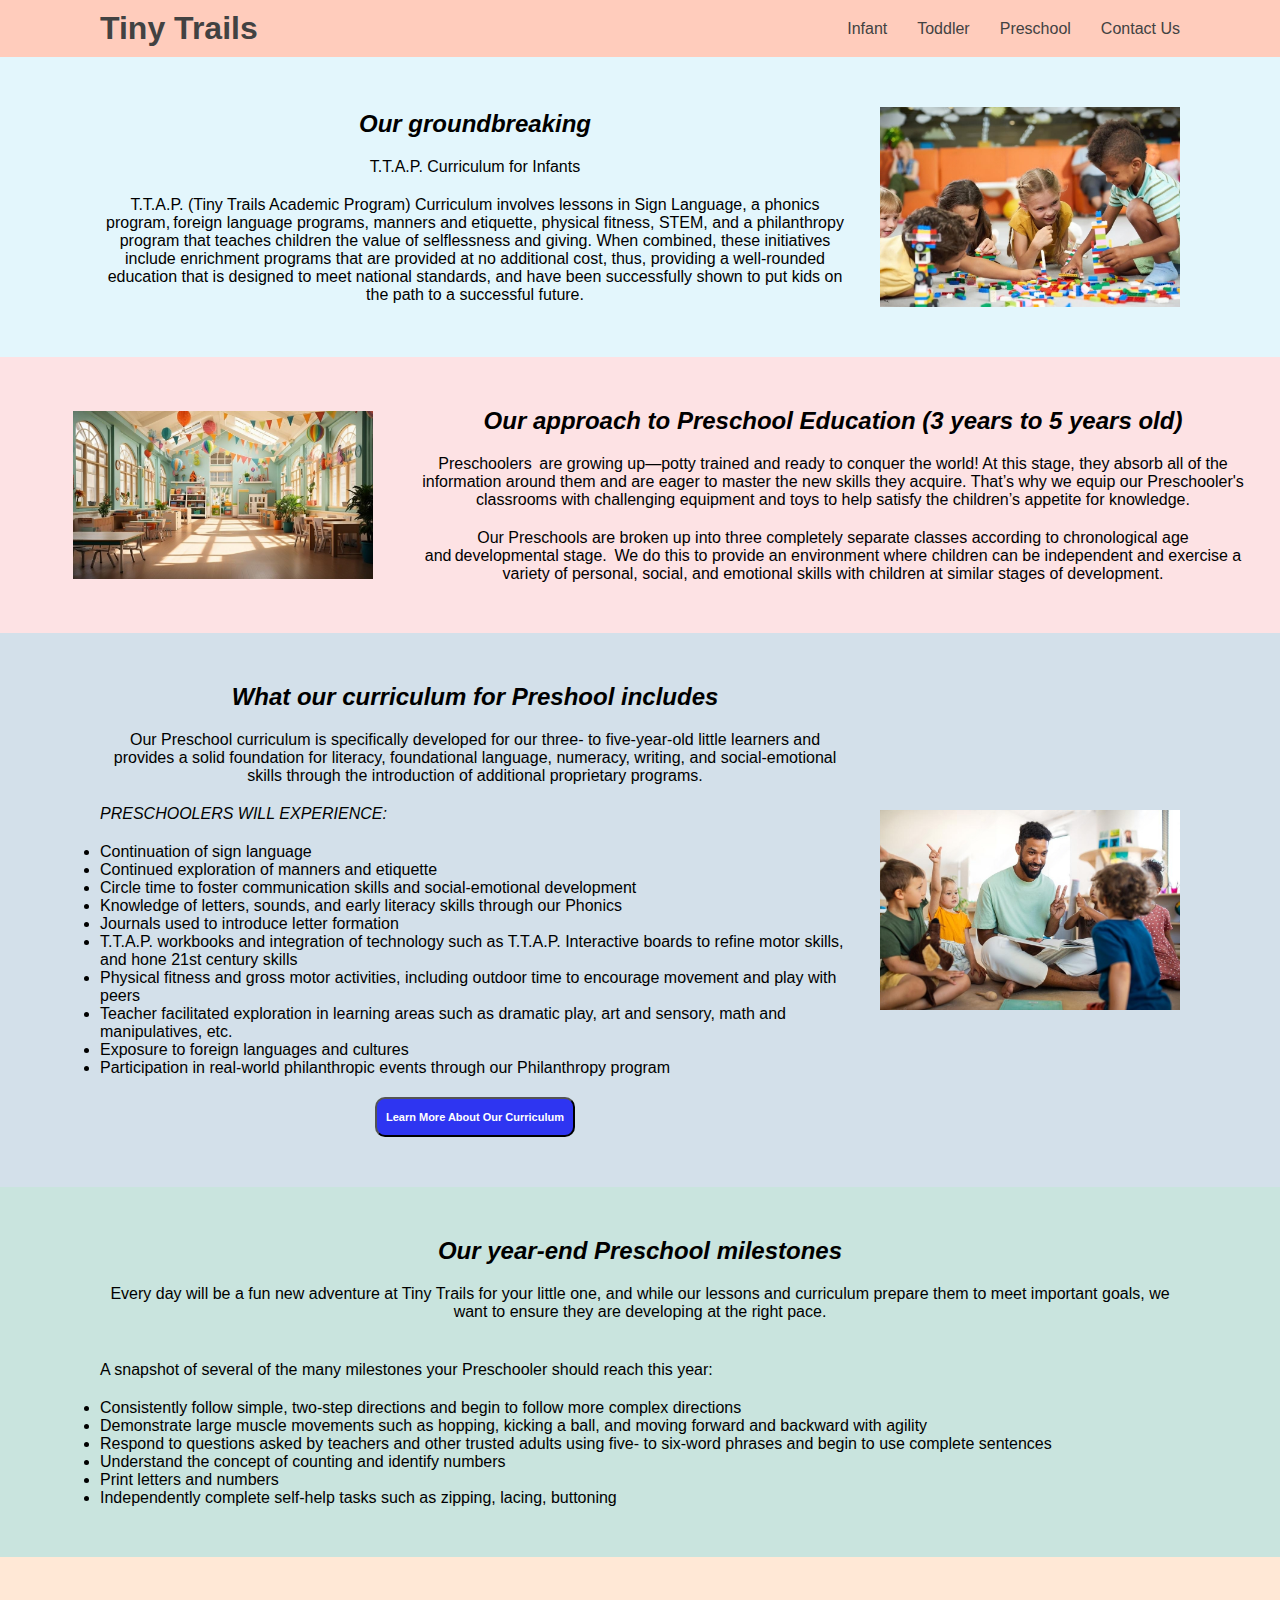
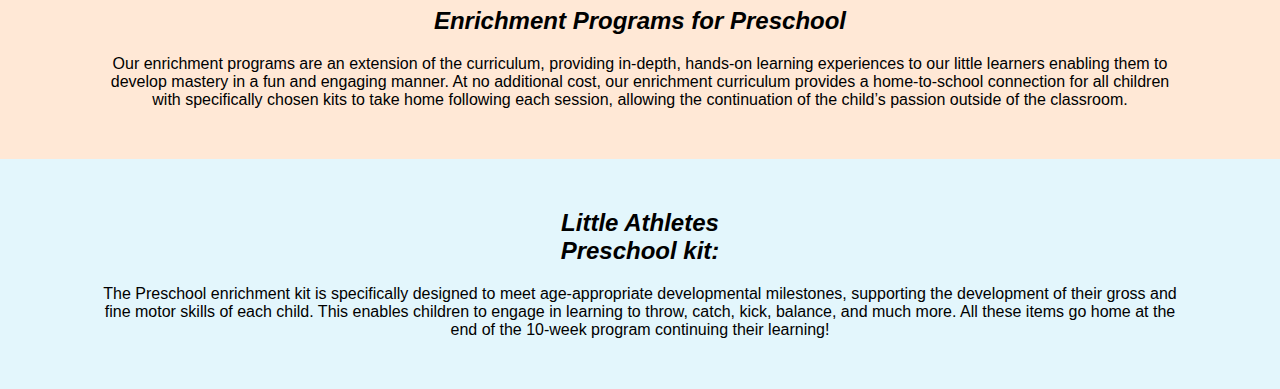
<file: preschool/index.html>
<!DOCTYPE html>
<html lang="en">
<head>
    <meta charset="UTF-8">
    <meta name="viewport" content="width=device-width, initial-scale=1.0">
    <title>Child & Day Care | Learn, Grow & Play | Tiny Trails 🌟</title>
    <link rel="stylesheet" href="../preschool/style.css" />
</head>
<body>

    <!-- Header -->
    
    <div class="container" id="header-container">
        <div class="header" id="header">
            <div class="header-logo" id="logo">
                <a href="../index.html"><h1>Tiny Trails</h1></a>
            </div>

            <div class= "nav-menu">
                <a href="../infant/index.html">Infant</a>
                <a href="../toddler/index.html">Toddler</a>
                <a href="../preschool/index.html">Preschool</a>
                <a href="../contact/index.html">Contact Us</a>
            </div> 
        </div>     
    </div>

    <!-- Body -->

    <div class="block-container" id="section-1">

        <div  class="block">

            <div class="section-banner" id="section-banner">
                <h2><i>Our groundbreaking</i></h2>
                <p> T.T.A.P. Curriculum for Infants </p>
                <p> T.T.A.P. (Tiny Trails Academic Program) 
                    Curriculum involves lessons in Sign Language,
                    a phonics program, foreign language programs,
                    manners and etiquette, physical fitness, 
                    STEM, and a philanthropy program that teaches
                    children the value of selflessness and giving.
                    When combined, these initiatives include 
                    enrichment programs that are provided at no 
                    additional cost, thus, providing a 
                    well-rounded education that is designed to 
                    meet national standards, and have been
                    successfully shown to put kids on the path 
                    to a successful future.
                </p>
            </div>

            <div class="img">
                <img class="banner" src="../images/daycare/AdobeStock_323286930_Preview-transformed.jpeg" alt="banner">
            </div>

        </div>

    </div>

    <div class="block-container" id="section-2">

        <div class="block"> 

            <div class="img">
                <img class="banner" src="../images/daycare/AdobeStock_857564450_Preview-transformed.jpeg" alt="banner" id="banner-2">
            </div>

        </div>

            <div class="approach" id="second">

                <h2><i>Our approach to Preschool Education (3 years to 5 years old)</i> </h2>
                <p> Preschoolers  are growing up—potty trained and ready to conquer the world! At this stage, they absorb all of the information around them and are eager to master the new skills they acquire. That’s why we equip our Preschooler's classrooms with challenging equipment and toys to help satisfy the children’s appetite for knowledge.
                </p>
                <p> Our Preschools are broken up into three completely separate classes according to chronological age and developmental stage.  We do this to provide an environment where children can be independent and exercise a variety of personal, social, and emotional skills with children at similar stages of development.
                </p>
            </div>

    </div>

    <div class="block-container" id="section-3">

        <div class="block"> 

            <div class="curriculum" id="third">
                <h2><i>What our curriculum for Preshool includes</i></h2>
                <p> Our Preschool curriculum is specifically developed for our three- to five-year-old little learners and provides a solid foundation for literacy, foundational language, numeracy, writing, and social-emotional skills through the introduction of additional proprietary programs.

                </p>
                <div class="expereince" style="text-align: left;">  
                    <p><i><b>PRESCHOOLERS WILL EXPERIENCE:</b></i></p>
                    <ul style="padding-top: 20px;">
                        <li>Continuation of sign language</li>
                        <li>Continued exploration of manners and etiquette</li>
                        <li>Circle time to foster communication skills and social-emotional development</li>
                        <li>Knowledge of letters, sounds, and early literacy skills through our Phonics</li>
                        <li>Journals used to introduce letter formation</li>
                        <li>T.T.A.P. workbooks and integration of technology such as T.T.A.P. Interactive boards to refine motor skills, and hone 21st century skills</li>
                        <li>Physical fitness and gross motor activities, including outdoor time to encourage movement and play with peers</li>
                        <li>Teacher facilitated exploration in learning areas such as dramatic play, art and sensory, math and manipulatives, etc.</li>
                        <li>Exposure to foreign languages and cultures</li>
                        <li>Participation in real-world philanthropic events through our Philanthropy program</li>
                    </ul>
                </div>


                <a href="../curriculum/index.html">

                    <button class="button-one">
                        Learn More About Our Curriculum
                    </button>
                </a>

            </div>

            <div class="img">
                <img class="banner" src="../images/daycare/AdobeStock_451151234_Preview-transformed.jpeg" alt="banner" id="banner-2">
            </div>

        </div>

    </div>

    <div class="block-container" id="section-5">

        <div class="block"> 

            <div class="milestone" id="fifth">
                <h2><i>Our year-end Preschool milestones</i></h2>
                <p>Every day will be a fun new adventure at Tiny Trails for your little one, and while our lessons and curriculum prepare them to meet important goals, we want to ensure they are developing at the right pace.</p>
                </p>

                <div class="milestone-body" id="sixth" style="text-align: left;">
                    <p><b>A snapshot of several of the many milestones your Preschooler should reach this year:</b></p>
                    <ul style="padding-top: 20px;">
                        <li>Consistently follow simple, two-step directions and begin to follow more complex directions</li>
                        <li>Demonstrate large muscle movements such as hopping, kicking a ball, and moving forward and backward with agility</li>
                        <li>Respond to questions asked by teachers and other trusted adults using five- to six-word phrases and begin to use complete sentences</li>
                        <li>Understand the concept of counting and identify numbers</li>
                        <li>Print letters and numbers</li>
                        <li>Independently complete self-help tasks such as zipping, lacing, buttoning</li>
                    </ul>
                </div>

            </div>

        </div>

    </div>

    <div class="block-container" id="section-6">

        <div class="block"> 

            <div class="programs-2" id="seventh">
                <h2><i>Enrichment Programs for Preschool</i></h2>
                <p> Our enrichment programs are an extension of the curriculum, providing in-depth, hands-on learning experiences to our little learners enabling them to develop mastery in a fun and engaging manner. At no additional cost, our enrichment curriculum provides a home-to-school connection for all children with specifically chosen kits to take home following each session, allowing the continuation of the child’s passion outside of the classroom.
                </p>
            </div>

        </div>

    </div>

    <div class="block-container" id="section-7">

        <div class="block"> 

            <div class="connect" id="thirteenth">
                <h2><i>Little Athletes</i><h2>
                <h2><i>Preschool kit:</i></h2>
                <p>The Preschool enrichment kit is specifically designed to meet age-appropriate developmental milestones, supporting the development of their gross and fine motor skills of each child. This enables children to engage in learning to throw, catch, kick, balance, and much more. All these items go home at the end of the 10-week program continuing their learning!</p>

                </div>

            </div>

        </div>

    </div>

</body>
</html>
</file>
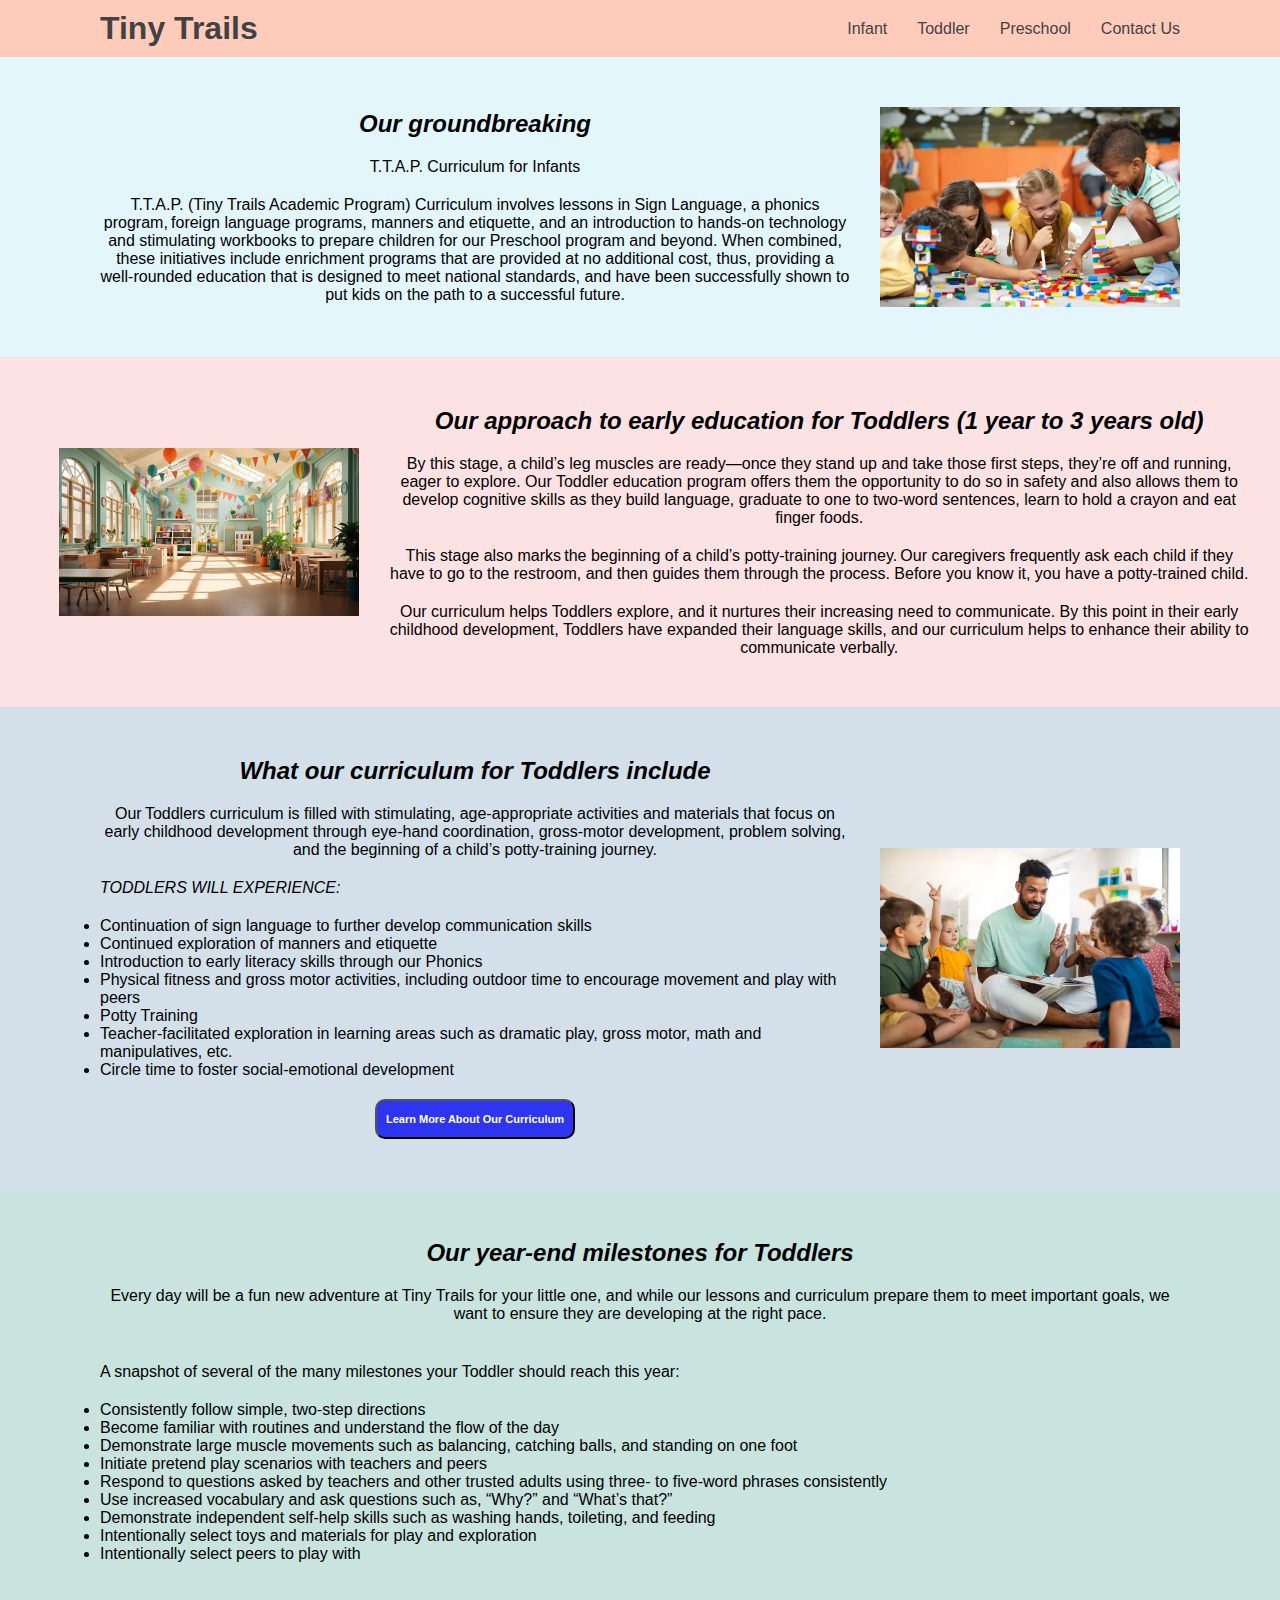
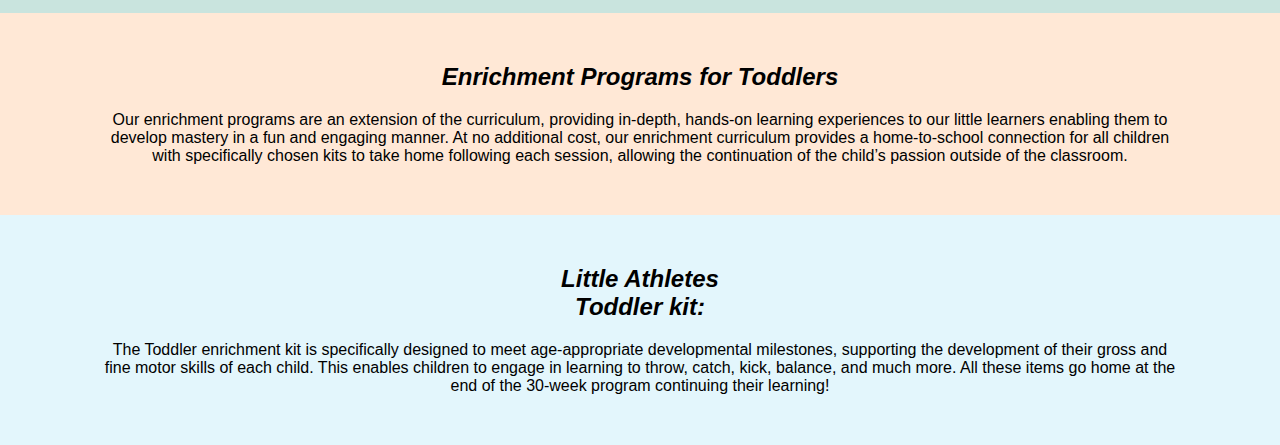
<file: toddler/index.html>
<!DOCTYPE html>
<html lang="en">
<head>
    <meta charset="UTF-8">
    <meta name="viewport" content="width=device-width, initial-scale=1.0">
    <title>Child & Day Care | Learn, Grow & Play | Tiny Trails 🌟</title>
    <link rel="stylesheet" href="../toddler/style.css" />
</head>
<body>

    <!-- Header -->
    
    <div class="container" id="header-container">
        <div class="header" id="header">
            <div class="header-logo" id="logo">
                <a href="../index.html"><h1>Tiny Trails</h1></a>
            </div>

            <div class= "nav-menu">
                <a href="../infant/index.html">Infant</a>
                <a href="../toddler/index.html">Toddler</a>
                <a href="../preschool/index.html">Preschool</a>
                <a href="../contact/index.html">Contact Us</a>
            </div> 
        </div>     
    </div>

    <!-- Body -->

    <div class="block-container" id="section-1">

        <div  class="block">

            <div class="section-banner" id="section-banner">
                <h2><i>Our groundbreaking</i></h2>
                <p> T.T.A.P. Curriculum for Infants </p>
                <p> T.T.A.P. (Tiny Trails Academic Program) 
                    Curriculum involves lessons in Sign Language,
                    a phonics program, foreign language programs,
                    manners and etiquette, and an introduction to 
                    hands-on technology and stimulating workbooks 
                    to prepare children for our Preschool program 
                    and beyond.
                    When combined, these initiatives include 
                    enrichment programs that are provided at no 
                    additional cost, thus, providing a 
                    well-rounded education that is designed to 
                    meet national standards, and have been
                    successfully shown to put kids on the path 
                    to a successful future.
                </p>
            </div>

            <div class="img">
                <img class="banner" src="../images/daycare/AdobeStock_323286930_Preview-transformed.jpeg" alt="banner">
            </div>

        </div>

    </div>

    <div class="block-container" id="section-2">

        <div class="block"> 

            <div class="img">
                <img class="banner" src="../images/daycare/AdobeStock_857564450_Preview-transformed.jpeg" alt="banner" id="banner-2">
            </div>

        </div>

            <div class="approach" id="second">

                <h2><i>Our approach to early education for Toddlers (1 year to 3 years old)</i> </h2>
                <p> By this stage, a child’s leg muscles are ready—once they stand up and take those first steps, they’re off and running, eager to explore. Our Toddler education program offers them the opportunity to do so in safety and also allows them to develop cognitive skills as they build language, graduate to one to two-word sentences, learn to hold a crayon and eat finger foods.
                </p>
                <p> This stage also marks the beginning of a child’s potty-training journey. Our caregivers frequently ask each child if they have to go to the restroom, and then guides them through the process. Before you know it, you have a potty-trained child.
                </p>
                <p> Our curriculum helps Toddlers explore, and it nurtures their increasing need to communicate. By this point in their early childhood development, Toddlers have expanded their language skills, and our curriculum helps to enhance their ability to communicate verbally.
                </p>
            </div>

    </div>

    <div class="block-container" id="section-3">

        <div class="block"> 

            <div class="curriculum" id="third">
                <h2><i>What our curriculum for Toddlers include</i></h2>
                <p> Our Toddlers curriculum is filled with stimulating, age-appropriate activities and materials that focus on early childhood development through eye-hand coordination, gross-motor development, problem solving, and the beginning of a child’s potty-training journey.

                </p>
                <div class="expereince" style="text-align: left;">  
                    <p><i><b>TODDLERS WILL EXPERIENCE:</b></i></p>
                    <ul style="padding-top: 20px;">
                        <li>Continuation of sign language to further develop communication skills</li>
                        <li>Continued exploration of manners and etiquette</li>
                        <li>Introduction to early literacy skills through our Phonics</li>
                        <li>Physical fitness and gross motor activities, including outdoor time to encourage movement and play with peers</li>
                        <li>Potty Training</li>
                        <li>Teacher-facilitated exploration in learning areas such as dramatic play, gross motor, math and manipulatives, etc.</li>
                        <li>Circle time to foster social-emotional development</li>
                    </ul>
                </div>


                <a href="../curriculum/index.html">

                    <button class="button-one">
                        Learn More About Our Curriculum
                    </button>
                </a>

            </div>

            <div class="img">
                <img class="banner" src="../images/daycare/AdobeStock_451151234_Preview-transformed.jpeg" alt="banner" id="banner-2">
            </div>

        </div>

    </div>

    <div class="block-container" id="section-5">

        <div class="block"> 

            <div class="milestone" id="fifth">
                <h2><i>Our year-end milestones for Toddlers</i></h2>
                <p>Every day will be a fun new adventure at Tiny Trails for your little one, and while our lessons and curriculum prepare them to meet important goals, we want to ensure they are developing at the right pace.</p>
                </p>

                <div class="milestone-body" id="sixth" style="text-align: left;">
                    <p><b>A snapshot of several of the many milestones your Toddler should reach this year:</b></p>
                    <ul style="padding-top: 20px;">
                        <li>Consistently follow simple, two-step directions</li>
                        <li>Become familiar with routines and understand the flow of the day</li>
                        <li>Demonstrate large muscle movements such as balancing, catching balls, and standing on one foot</li>
                        <li>Initiate pretend play scenarios with teachers and peers</li>
                        <li>Respond to questions asked by teachers and other trusted adults using three- to five-word phrases consistently</li>
                        <li>Use increased vocabulary and ask questions such as, “Why?” and “What’s that?”</li>
                        <li>Demonstrate independent self-help skills such as washing hands, toileting, and feeding</li>
                        <li>Intentionally select toys and materials for play and exploration</li>
                        <li>Intentionally select peers to play with</li>
                    </ul>
                </div>

            </div>

        </div>

    </div>

    <div class="block-container" id="section-6">

        <div class="block"> 

            <div class="programs-2" id="seventh">
                <h2><i>Enrichment Programs for Toddlers</i></h2>
                <p> Our enrichment programs are an extension of the curriculum, providing in-depth, hands-on learning experiences to our little learners enabling them to develop mastery in a fun and engaging manner. At no additional cost, our enrichment curriculum provides a home-to-school connection for all children with specifically chosen kits to take home following each session, allowing the continuation of the child’s passion outside of the classroom.
                </p>
            </div>

        </div>

    </div>

    <div class="block-container" id="section-7">

        <div class="block"> 

            <div class="connect" id="thirteenth">
                <h2><i>Little Athletes</i><h2>
                <h2><i>Toddler kit:</i></h2>
                <p>The Toddler enrichment kit is specifically designed to meet age-appropriate developmental milestones, supporting the development of their gross and fine motor skills of each child. This enables children to engage in learning to throw, catch, kick, balance, and much more. All these items go home at the end of the 30-week program continuing their learning!</p>

                </div>

            </div>

        </div>

    </div>

</body>
</html>
</file>
<file: style.css>
*{
    font-family: Arial, Helvetica, sans-serif;
    margin: 0;
    padding: 0;
    box-sizing: border-box;
}

#header-container{
    display: flex;
    padding: 10px 30px;
    background-color: #FFCCBC;
    justify-content: center;
    color: #424242;
}

.header{
    display: flex;
    justify-content: space-between;
    width: 1080px;

}

.nav-menu{
    display: flex;
    align-items: center;
    gap: 30px;
}

a:link, a:visited{
    color: #424242;
    text-decoration: none;
    cursor: pointer;
}

.block-container {
    display: flex;
    justify-content: center;
    background-color: #E3F6FC;
    padding: 50px 30px;
    text-align: center;
}

.block {
    display: flex;
    justify-content: center;
    align-items: center;
    /* width: 1080px; */
    gap: 30px;
}

p{
    font-weight: lighter;
    padding-top: 20px;
}

.img img {
    display: flex;
    justify-content: center;
    align-items: center;
    height: auto;
    width: 300px;
}

#section-2{
    background-color: #FDE2E4;
}

#section-3{
    background-color: #D3E0EA;
}

.button-one{
    color: white;
    font-weight: bold;
    font-size: 11px;
    background-color: #2e35f1;
    border-radius: 10px;
    height: 40px;
    width: 200px;
    margin-top: 20px;
    cursor: pointer;
}

#section-4{
    background-color: #E5D0FF;
}

.staff-list{
    padding: 0;
    flex-wrap: wrap;
}

.staff-list-1 , .staff-list-2{
    align-items: flex-start;
    flex-wrap: wrap;
}

.staff-list-2{
    padding-top: 30px;
    padding-bottom: 30px;
}

#section-5{
    background-color: #C9E4DE;
}

#section-6{
    background-color: #FFE8D6;
}

.connect-list{
    padding-top: 30px;
    text-align: left;
}
</file>
<file: contact/style.css>
*{
    font-family: Arial, Helvetica, sans-serif;
    margin: 0;
    padding: 0;
    box-sizing: border-box;
}

#header-container{
    display: flex;
    padding: 10px 30px;
    background-color: #FFCCBC;
    justify-content: center;
    color: #424242;
}

.header{
    display: flex;
    justify-content: space-between;
    width: 1080px;

}

.nav-menu{
    display: flex;
    align-items: center;
    gap: 30px;
}

a:link, a:visited{
    color: #424242;
    text-decoration: none;
    cursor: pointer;
}

.block-container {
    display: flex;
    justify-content: center;
    background-color: #E3F6FC;
    padding: 50px 30px;
    text-align: left;
}

.block {
    display: flex;
    justify-content: center;
    align-items: center;
    width: 1080px;
    gap: 30px;
}

p{
    font-weight: lighter;
    padding-top: 20px;
    text-align: left;
}
</file>
<file: curriculum/style.css>
*{
    font-family: Arial, Helvetica, sans-serif;
    margin: 0;
    padding: 0;
    box-sizing: border-box;
}

#header-container{
    display: flex;
    padding: 10px 30px;
    background-color: #FFCCBC;
    justify-content: center;
    color: #424242;
}

.header{
    display: flex;
    justify-content: space-between;
    width: 1080px;

}

.nav-menu{
    display: flex;
    align-items: center;
    gap: 30px;
}

a:link, a:visited{
    color: #424242;
    text-decoration: none;
    cursor: pointer;
}

.block-container {
    display: flex;
    justify-content: center;
    background-color: #E3F6FC;
    padding: 50px 30px;
    text-align: center;
}

.block {
    display: flex;
    justify-content: center;
    align-items: center;
    width: 1080px;
    gap: 30px;
}

p{
    font-weight: lighter;
    padding-top: 20px;
}

.infants{
    padding-top: 20px;
}

.infants-content, .toddlers-content, .preschool-content{
    padding-top: 20px;
    text-align: left;
}

.img img {
    display: flex;
    justify-content: center;
    align-items: center;
    height: auto;
    width: 300px;
}

#section-2{
    background-color: #FDE2E4;
}

#section-3{
    background-color: #D3E0EA;
}

.button-one{
    color: white;
    font-weight: bold;
    font-size: 11px;
    background-color: #2e35f1;
    border-radius: 10px;
    height: 40px;
    width: 200px;
    margin-top: 20px;
}

#section-4{
    background-color: #E5D0FF;
}


#section-5{
    background-color: #C9E4DE;
    
}


#section-6{
    background-color: #FFE8D6;
}
</file>
<file: infant/style.css>
*{
    font-family: Arial, Helvetica, sans-serif;
    margin: 0;
    padding: 0;
    box-sizing: border-box;
}

#header-container{
    display: flex;
    padding: 10px 30px;
    background-color: #FFCCBC;
    justify-content: center;
    color: #424242;
}

.header{
    display: flex;
    justify-content: space-between;
    width: 1080px;

}

.nav-menu{
    display: flex;
    align-items: center;
    gap: 30px;
}

a:link, a:visited{
    color: #424242;
    text-decoration: none;
    cursor: pointer;
}

.block-container {
    display: flex;
    justify-content: center;
    background-color: #E3F6FC;
    padding: 50px 30px;
    text-align: center;
}

.block {
    display: flex;
    justify-content: center;
    align-items: center;
    width: 1080px;
    gap: 30px;
}

p{
    font-weight: lighter;
    padding-top: 20px;
}

.img img {
    display: flex;
    justify-content: center;
    align-items: center;
    height: auto;
    width: 300px;
}

#section-2{
    background-color: #FDE2E4;
}

#section-3{
    background-color: #D3E0EA;
}

.button-one{
    color: white;
    font-weight: bold;
    font-size: 11px;
    background-color: #2e35f1;
    border-radius: 10px;
    height: 40px;
    width: 200px;
    margin-top: 20px;
    cursor: pointer;
}

#section-4{
    background-color: #E5D0FF;
}


#section-5{
    background-color: #C9E4DE;
    
}


#section-6{
    background-color: #FFE8D6;
}
</file>
<file: preschool/style.css>
*{
    font-family: Arial, Helvetica, sans-serif;
    margin: 0;
    padding: 0;
    box-sizing: border-box;
}

#header-container{
    display: flex;
    padding: 10px 30px;
    background-color: #FFCCBC;
    justify-content: center;
    color: #424242;
}

.header{
    display: flex;
    justify-content: space-between;
    width: 1080px;

}

.nav-menu{
    display: flex;
    align-items: center;
    gap: 30px;
}

a:link, a:visited{
    color: #424242;
    text-decoration: none;
    cursor: pointer;
}

.block-container {
    display: flex;
    justify-content: center;
    background-color: #E3F6FC;
    padding: 50px 30px;
    text-align: center;
}

.block {
    display: flex;
    justify-content: center;
    align-items: center;
    width: 1080px;
    gap: 30px;
}

p{
    font-weight: lighter;
    padding-top: 20px;
}

.img img {
    display: flex;
    justify-content: center;
    align-items: center;
    height: auto;
    width: 300px;
}

#section-2{
    background-color: #FDE2E4;
}

#section-3{
    background-color: #D3E0EA;
}

.button-one{
    color: white;
    font-weight: bold;
    font-size: 11px;
    background-color: #2e35f1;
    border-radius: 10px;
    height: 40px;
    width: 200px;
    margin-top: 20px;
    cursor: pointer;
}

#section-4{
    background-color: #E5D0FF;
}


#section-5{
    background-color: #C9E4DE;
    
}


#section-6{
    background-color: #FFE8D6;
}
</file>
<file: toddler/style.css>
*{
    font-family: Arial, Helvetica, sans-serif;
    margin: 0;
    padding: 0;
    box-sizing: border-box;
}

#header-container{
    display: flex;
    padding: 10px 30px;
    background-color: #FFCCBC;
    justify-content: center;
    color: #424242;
}

.header{
    display: flex;
    justify-content: space-between;
    width: 1080px;

}

.nav-menu{
    display: flex;
    align-items: center;
    gap: 30px;
}

a:link, a:visited{
    color: #424242;
    text-decoration: none;
    cursor: pointer;
}

.block-container {
    display: flex;
    justify-content: center;
    background-color: #E3F6FC;
    padding: 50px 30px;
    text-align: center;
}

.block {
    display: flex;
    justify-content: center;
    align-items: center;
    width: 1080px;
    gap: 30px;
}

p{
    font-weight: lighter;
    padding-top: 20px;
}

.img img {
    display: flex;
    justify-content: center;
    align-items: center;
    height: auto;
    width: 300px;
}

#section-2{
    background-color: #FDE2E4;
}

#section-3{
    background-color: #D3E0EA;
}

.button-one{
    color: white;
    font-weight: bold;
    font-size: 11px;
    background-color: #2e35f1;
    border-radius: 10px;
    height: 40px;
    width: 200px;
    margin-top: 20px;
    cursor: pointer;
}


#section-5{
    background-color: #C9E4DE;
    
}


#section-6{
    background-color: #FFE8D6;
}
</file>
